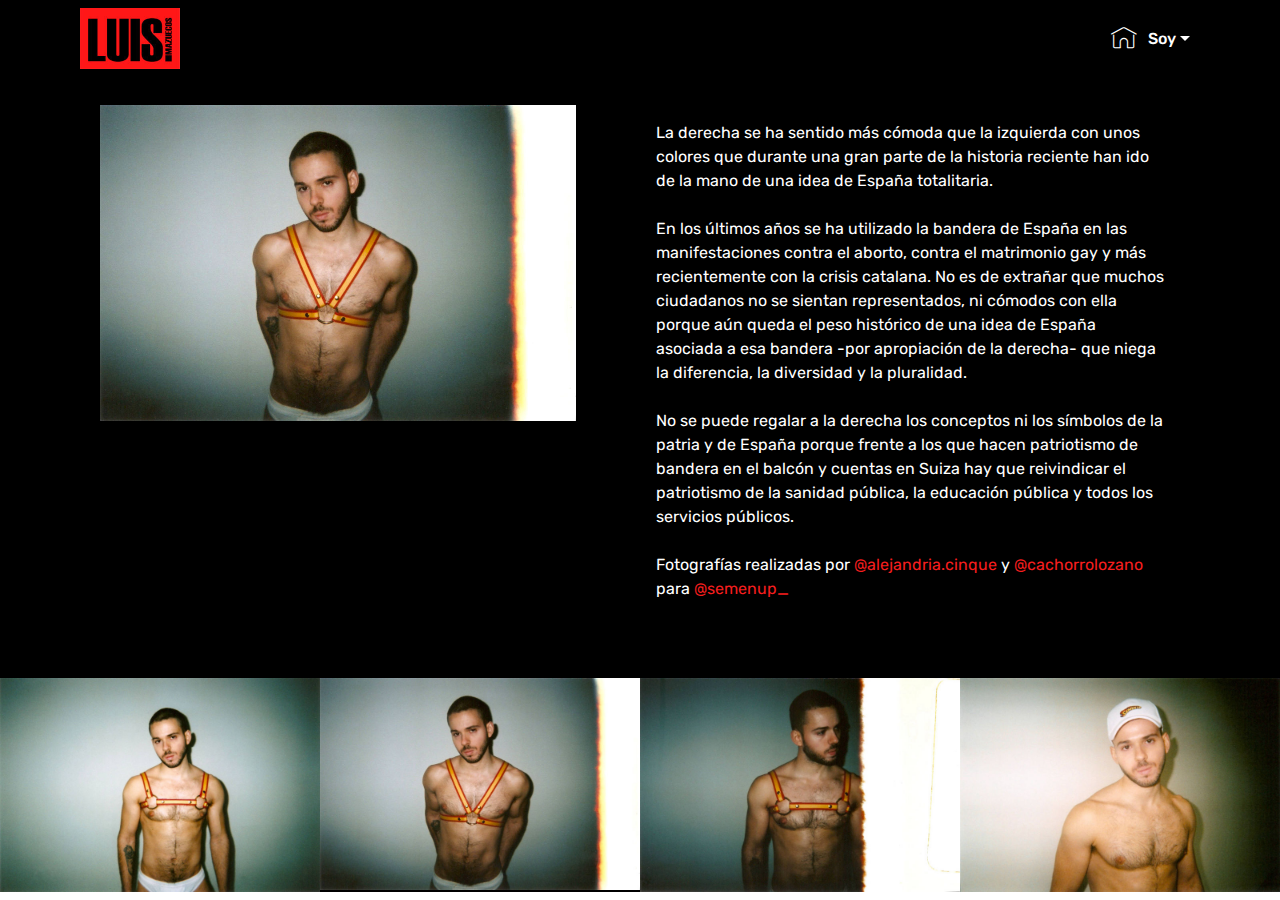
<file: page5.html>
<!DOCTYPE html>
<html >
<head>
  <!-- Site made with Mobirise Website Builder v4.8.10, https://mobirise.com -->
  <meta charset="UTF-8">
  <meta http-equiv="X-UA-Compatible" content="IE=edge">
  <meta name="generator" content="Mobirise v4.8.10, mobirise.com">
  <meta name="viewport" content="width=device-width, initial-scale=1, minimum-scale=1">
  <link rel="shortcut icon" href="assets/images/logo-200x121.jpg" type="image/x-icon">
  <meta name="description" content="Site Creator Description">
  <title>Reivindicativo</title>
  <link rel="stylesheet" href="assets/web/assets/mobirise-icons/mobirise-icons.css">
  <link rel="stylesheet" href="assets/tether/tether.min.css">
  <link rel="stylesheet" href="assets/bootstrap/css/bootstrap.min.css">
  <link rel="stylesheet" href="assets/bootstrap/css/bootstrap-grid.min.css">
  <link rel="stylesheet" href="assets/bootstrap/css/bootstrap-reboot.min.css">
  <link rel="stylesheet" href="assets/dropdown/css/style.css">
  <link rel="stylesheet" href="assets/theme/css/style.css">
  <link rel="stylesheet" href="assets/gallery/style.css">
  <link href="assets/fonts/style.css" rel="stylesheet">
  <link rel="stylesheet" href="assets/mobirise/css/mbr-additional.css" type="text/css">
  
  
  
</head>
<body>
  <section class="menu cid-qTkzRZLJNu" once="menu" id="menu1-13">

    

    <nav class="navbar navbar-expand beta-menu navbar-dropdown align-items-center navbar-fixed-top navbar-toggleable-sm">
        <button class="navbar-toggler navbar-toggler-right" type="button" data-toggle="collapse" data-target="#navbarSupportedContent" aria-controls="navbarSupportedContent" aria-expanded="false" aria-label="Toggle navigation">
            <div class="hamburger">
                <span></span>
                <span></span>
                <span></span>
                <span></span>
            </div>
        </button>
        <div class="menu-logo">
            <div class="navbar-brand">
                <span class="navbar-logo">
                    <a href="index.html#header2-1">
                         <img src="assets/images/logo-200x121.jpg" alt="Mobirise" title="" style="height: 3.8rem;">
                    </a>
                </span>
                <span class="navbar-caption-wrap"><a class="navbar-caption text-white display-4" href="https://mobirise.com"></a></span>
            </div>
        </div>
        <div class="collapse navbar-collapse" id="navbarSupportedContent">
            <ul class="navbar-nav nav-dropdown nav-right" data-app-modern-menu="true"><li class="nav-item dropdown open">
                    <a class="nav-link link text-white dropdown-toggle display-4" href="index.html#header2-1" data-toggle="dropdown-submenu" aria-expanded="true" target="_blank">
                        <span class="mbri-home mbr-iconfont mbr-iconfont-btn"></span>
                        Soy</a><div class="dropdown-menu"><a class="text-white dropdown-item display-4" href="page2.html" aria-expanded="false">Auténtico</a><a class="text-white dropdown-item display-4" href="page3.html" aria-expanded="false">Creativo&nbsp;</a><a class="text-white dropdown-item display-4" href="page5.html" aria-expanded="false">Reivindicativo</a><a class="text-white dropdown-item display-4" href="page4.html">Reina</a></div>
                </li></ul>
            
        </div>
    </nav>
</section>

<section class="engine"><a href="https://mobirise.info/d">free site maker</a></section><section class="features11 cid-rfxlPQDySJ" id="features11-14">

    

    

    <div class="container">   
        <div class="col-md-12">
            <div class="media-container-row">
                <div class="mbr-figure" style="width: 50%;">
                    <img src="assets/images/desechables-13-952x632.jpg" alt="Mobirise" title="">
                </div>
                <div class=" align-left aside-content">
                    
                    <div class="mbr-section-text">
                        
                    </div>

                    <div class="block-content">
                        <div class="card p-3 pr-3">
                            <div class="media">
                                     
                                <div class="media-body">
                                    
                                </div>
                            </div>                

                            <div class="card-box">
                                <p class="block-text mbr-fonts-style display-7">La derecha se ha sentido más cómoda que la izquierda con unos colores que durante una gran parte de la historia reciente han ido de la mano de una idea de España totalitaria. 
<br><br>En los últimos años se ha utilizado la bandera de España en las manifestaciones contra el aborto, contra el matrimonio gay y más recientemente con la crisis catalana. No es de extrañar que muchos ciudadanos no se sientan representados, ni cómodos con ella porque aún queda el peso histórico de una idea de España asociada a esa bandera -por apropiación de la derecha- que niega la diferencia, la diversidad y la pluralidad. 
<br><br>No se puede regalar a la derecha los conceptos ni los símbolos de la patria y de España porque frente a los que hacen patriotismo de bandera en el balcón y cuentas en Suiza hay que reivindicar el patriotismo de la sanidad pública, la educación pública y todos los servicios públicos.&nbsp;<br><br>Fotografías realizadas por <a href="https://www.instagram.com/alejandria.cinque/?hl=es" target="_blank">@alejandria.cinque</a> y <a href="https://www.instagram.com/cachorrolozano/?hl=es" target="_blank">@cachorrolozano </a>para <a href="https://www.instagram.com/semenup_/?hl=es" target="_blank">@semenup_</a></p>
                            </div>
                        </div>

                        
                    </div>
                </div>
            </div>
        </div> 
    </div>          
</section>

<section class="mbr-gallery mbr-slider-carousel cid-rfxo2UR8pX" id="gallery3-15">

    

    <div>
        <div><!-- Filter --><!-- Gallery --><div class="mbr-gallery-row"><div class="mbr-gallery-layout-default"><div><div><div class="mbr-gallery-item mbr-gallery-item--p0" data-video-url="false" data-tags="Increíble"><div href="#lb-gallery3-15" data-slide-to="0" data-toggle="modal"><img src="assets/images/desechables-6-1774x1185-800x534.jpg" alt="" title=""><span class="icon-focus"></span></div></div><div class="mbr-gallery-item mbr-gallery-item--p0" data-video-url="false" data-tags="Increíble"><div href="#lb-gallery3-15" data-slide-to="1" data-toggle="modal"><img src="assets/images/desechables-13-1786x1185-800x531.jpg" alt="" title=""><span class="icon-focus"></span></div></div><div class="mbr-gallery-item mbr-gallery-item--p0" data-video-url="false" data-tags="Animada"><div href="#lb-gallery3-15" data-slide-to="2" data-toggle="modal"><img src="assets/images/desechables-7-1776x1185-800x534.jpg" alt="" title=""><span class="icon-focus"></span></div></div><div class="mbr-gallery-item mbr-gallery-item--p0" data-video-url="false" data-tags="Increíble"><div href="#lb-gallery3-15" data-slide-to="3" data-toggle="modal"><img src="assets/images/kiev-10-1773x1185-800x535.jpg" alt="" title=""><span class="icon-focus"></span></div></div></div></div><div class="clearfix"></div></div></div><!-- Lightbox --><div data-app-prevent-settings="" class="mbr-slider modal fade carousel slide" tabindex="-1" data-keyboard="true" data-interval="false" id="lb-gallery3-15"><div class="modal-dialog"><div class="modal-content"><div class="modal-body"><div class="carousel-inner"><div class="carousel-item"><img src="assets/images/desechables-6-1774x1185.jpg" alt="" title=""></div><div class="carousel-item"><img src="assets/images/desechables-13-1786x1185.jpg" alt="" title=""></div><div class="carousel-item"><img src="assets/images/desechables-7-1776x1185.jpg" alt="" title=""></div><div class="carousel-item active"><img src="assets/images/kiev-10-1773x1185.jpg" alt="" title=""></div></div><a class="carousel-control carousel-control-prev" role="button" data-slide="prev" href="#lb-gallery3-15"><span class="mbri-left mbr-iconfont" aria-hidden="true"></span><span class="sr-only">Previous</span></a><a class="carousel-control carousel-control-next" role="button" data-slide="next" href="#lb-gallery3-15"><span class="mbri-right mbr-iconfont" aria-hidden="true"></span><span class="sr-only">Next</span></a><a class="close" href="#" role="button" data-dismiss="modal"><span class="sr-only">Close</span></a></div></div></div></div></div>
    </div>

</section>


  <script src="assets/web/assets/jquery/jquery.min.js"></script>
  <script src="assets/popper/popper.min.js"></script>
  <script src="assets/tether/tether.min.js"></script>
  <script src="assets/bootstrap/js/bootstrap.min.js"></script>
  <script src="assets/smoothscroll/smooth-scroll.js"></script>
  <script src="assets/dropdown/js/script.min.js"></script>
  <script src="assets/touchswipe/jquery.touch-swipe.min.js"></script>
  <script src="assets/vimeoplayer/jquery.mb.vimeo_player.js"></script>
  <script src="assets/bootstrapcarouselswipe/bootstrap-carousel-swipe.js"></script>
  <script src="assets/masonry/masonry.pkgd.min.js"></script>
  <script src="assets/imagesloaded/imagesloaded.pkgd.min.js"></script>
  <script src="assets/theme/js/script.js"></script>
  <script src="assets/gallery/player.min.js"></script>
  <script src="assets/gallery/script.js"></script>
  <script src="assets/slidervideo/script.js"></script>
  
  
</body>
</html>
</file>
<file: assets/web/assets/mobirise-icons/mobirise-icons.css>
@font-face {
  font-family: 'MobiriseIcons';
  src:  url('mobirise-icons.eot?spat4u');
  src:  url('mobirise-icons.eot?spat4u#iefix') format('embedded-opentype'),
    url('mobirise-icons.ttf?spat4u') format('truetype'),
    url('mobirise-icons.woff?spat4u') format('woff'),
    url('mobirise-icons.svg?spat4u#MobiriseIcons') format('svg');
  font-weight: normal;
  font-style: normal;
}

[class^="mbri-"], [class*=" mbri-"] {
  /* use !important to prevent issues with browser extensions that change fonts */
  font-family: MobiriseIcons !important;
  speak: none;
  font-style: normal;
  font-weight: normal;
  font-variant: normal;
  text-transform: none;
  line-height: 1;

  /* Better Font Rendering =========== */
  -webkit-font-smoothing: antialiased;
  -moz-osx-font-smoothing: grayscale;
}

.mbri-add-submenu:before {
  content: "\e900";
}
.mbri-alert:before {
  content: "\e901";
}
.mbri-align-center:before {
  content: "\e902";
}
.mbri-align-justify:before {
  content: "\e903";
}
.mbri-align-left:before {
  content: "\e904";
}
.mbri-align-right:before {
  content: "\e905";
}
.mbri-android:before {
  content: "\e906";
}
.mbri-apple:before {
  content: "\e907";
}
.mbri-arrow-down:before {
  content: "\e908";
}
.mbri-arrow-next:before {
  content: "\e909";
}
.mbri-arrow-prev:before {
  content: "\e90a";
}
.mbri-arrow-up:before {
  content: "\e90b";
}
.mbri-bold:before {
  content: "\e90c";
}
.mbri-bookmark:before {
  content: "\e90d";
}
.mbri-bootstrap:before {
  content: "\e90e";
}
.mbri-briefcase:before {
  content: "\e90f";
}
.mbri-browse:before {
  content: "\e910";
}
.mbri-bulleted-list:before {
  content: "\e911";
}
.mbri-calendar:before {
  content: "\e912";
}
.mbri-camera:before {
  content: "\e913";
}
.mbri-cart-add:before {
  content: "\e914";
}
.mbri-cart-full:before {
  content: "\e915";
}
.mbri-cash:before {
  content: "\e916";
}
.mbri-change-style:before {
  content: "\e917";
}
.mbri-chat:before {
  content: "\e918";
}
.mbri-clock:before {
  content: "\e919";
}
.mbri-close:before {
  content: "\e91a";
}
.mbri-cloud:before {
  content: "\e91b";
}
.mbri-code:before {
  content: "\e91c";
}
.mbri-contact-form:before {
  content: "\e91d";
}
.mbri-credit-card:before {
  content: "\e91e";
}
.mbri-cursor-click:before {
  content: "\e91f";
}
.mbri-cust-feedback:before {
  content: "\e920";
}
.mbri-database:before {
  content: "\e921";
}
.mbri-delivery:before {
  content: "\e922";
}
.mbri-desktop:before {
  content: "\e923";
}
.mbri-devices:before {
  content: "\e924";
}
.mbri-down:before {
  content: "\e925";
}
.mbri-download:before {
  content: "\e989";
}
.mbri-drag-n-drop:before {
  content: "\e927";
}
.mbri-drag-n-drop2:before {
  content: "\e928";
}
.mbri-edit:before {
  content: "\e929";
}
.mbri-edit2:before {
  content: "\e92a";
}
.mbri-error:before {
  content: "\e92b";
}
.mbri-extension:before {
  content: "\e92c";
}
.mbri-features:before {
  content: "\e92d";
}
.mbri-file:before {
  content: "\e92e";
}
.mbri-flag:before {
  content: "\e92f";
}
.mbri-folder:before {
  content: "\e930";
}
.mbri-gift:before {
  content: "\e931";
}
.mbri-github:before {
  content: "\e932";
}
.mbri-globe:before {
  content: "\e933";
}
.mbri-globe-2:before {
  content: "\e934";
}
.mbri-growing-chart:before {
  content: "\e935";
}
.mbri-hearth:before {
  content: "\e936";
}
.mbri-help:before {
  content: "\e937";
}
.mbri-home:before {
  content: "\e938";
}
.mbri-hot-cup:before {
  content: "\e939";
}
.mbri-idea:before {
  content: "\e93a";
}
.mbri-image-gallery:before {
  content: "\e93b";
}
.mbri-image-slider:before {
  content: "\e93c";
}
.mbri-info:before {
  content: "\e93d";
}
.mbri-italic:before {
  content: "\e93e";
}
.mbri-key:before {
  content: "\e93f";
}
.mbri-laptop:before {
  content: "\e940";
}
.mbri-layers:before {
  content: "\e941";
}
.mbri-left-right:before {
  content: "\e942";
}
.mbri-left:before {
  content: "\e943";
}
.mbri-letter:before {
  content: "\e944";
}
.mbri-like:before {
  content: "\e945";
}
.mbri-link:before {
  content: "\e946";
}
.mbri-lock:before {
  content: "\e947";
}
.mbri-login:before {
  content: "\e948";
}
.mbri-logout:before {
  content: "\e949";
}
.mbri-magic-stick:before {
  content: "\e94a";
}
.mbri-map-pin:before {
  content: "\e94b";
}
.mbri-menu:before {
  content: "\e94c";
}
.mbri-mobile:before {
  content: "\e94d";
}
.mbri-mobile2:before {
  content: "\e94e";
}
.mbri-mobirise:before {
  content: "\e94f";
}
.mbri-more-horizontal:before {
  content: "\e950";
}
.mbri-more-vertical:before {
  content: "\e951";
}
.mbri-music:before {
  content: "\e952";
}
.mbri-new-file:before {
  content: "\e953";
}
.mbri-numbered-list:before {
  content: "\e954";
}
.mbri-opened-folder:before {
  content: "\e955";
}
.mbri-pages:before {
  content: "\e956";
}
.mbri-paper-plane:before {
  content: "\e957";
}
.mbri-paperclip:before {
  content: "\e958";
}
.mbri-photo:before {
  content: "\e959";
}
.mbri-photos:before {
  content: "\e95a";
}
.mbri-pin:before {
  content: "\e95b";
}
.mbri-play:before {
  content: "\e95c";
}
.mbri-plus:before {
  content: "\e95d";
}
.mbri-preview:before {
  content: "\e95e";
}
.mbri-print:before {
  content: "\e95f";
}
.mbri-protect:before {
  content: "\e960";
}
.mbri-question:before {
  content: "\e961";
}
.mbri-quote-left:before {
  content: "\e962";
}
.mbri-quote-right:before {
  content: "\e963";
}
.mbri-refresh:before {
  content: "\e964";
}
.mbri-responsive:before {
  content: "\e965";
}
.mbri-right:before {
  content: "\e966";
}
.mbri-rocket:before {
  content: "\e967";
}
.mbri-sad-face:before {
  content: "\e968";
}
.mbri-sale:before {
  content: "\e969";
}
.mbri-save:before {
  content: "\e96a";
}
.mbri-search:before {
  content: "\e96b";
}
.mbri-setting:before {
  content: "\e96c";
}
.mbri-setting2:before {
  content: "\e96d";
}
.mbri-setting3:before {
  content: "\e96e";
}
.mbri-share:before {
  content: "\e96f";
}
.mbri-shopping-bag:before {
  content: "\e970";
}
.mbri-shopping-basket:before {
  content: "\e971";
}
.mbri-shopping-cart:before {
  content: "\e972";
}
.mbri-sites:before {
  content: "\e973";
}
.mbri-smile-face:before {
  content: "\e974";
}
.mbri-speed:before {
  content: "\e975";
}
.mbri-star:before {
  content: "\e976";
}
.mbri-success:before {
  content: "\e977";
}
.mbri-sun:before {
  content: "\e978";
}
.mbri-sun2:before {
  content: "\e979";
}
.mbri-tablet:before {
  content: "\e97a";
}
.mbri-tablet-vertical:before {
  content: "\e97b";
}
.mbri-target:before {
  content: "\e97c";
}
.mbri-timer:before {
  content: "\e97d";
}
.mbri-to-ftp:before {
  content: "\e97e";
}
.mbri-to-local-drive:before {
  content: "\e97f";
}
.mbri-touch-swipe:before {
  content: "\e980";
}
.mbri-touch:before {
  content: "\e981";
}
.mbri-trash:before {
  content: "\e982";
}
.mbri-underline:before {
  content: "\e983";
}
.mbri-unlink:before {
  content: "\e984";
}
.mbri-unlock:before {
  content: "\e985";
}
.mbri-up-down:before {
  content: "\e986";
}
.mbri-up:before {
  content: "\e987";
}
.mbri-update:before {
  content: "\e988";
}
.mbri-upload:before {
 content: "\e926"; 
}
.mbri-user:before {
  content: "\e98a";
}
.mbri-user2:before {
  content: "\e98b";
}
.mbri-users:before {
  content: "\e98c";
}
.mbri-video:before {
  content: "\e98d";
}
.mbri-video-play:before {
  content: "\e98e";
}
.mbri-watch:before {
  content: "\e98f";
}
.mbri-website-theme:before {
  content: "\e990";
}
.mbri-wifi:before {
  content: "\e991";
}
.mbri-windows:before {
  content: "\e992";
}
.mbri-zoom-out:before {
  content: "\e993";
}
.mbri-redo:before {
  content: "\e994";
}
.mbri-undo:before {
  content: "\e995";
}
</file>
<file: assets/dropdown/css/style.css>
.navbar-dropdown {
  left: 0;
  padding: 0;
  position: absolute;
  right: 0;
  top: 0;
  transition: all 0.45s ease;
  z-index: 1030;
  background: #282828; }
  .navbar-dropdown .navbar-logo {
    margin-right: 0.8rem;
    transition: margin 0.3s ease-in-out;
    vertical-align: middle; }
    .navbar-dropdown .navbar-logo img {
      height: 3.125rem;
      transition: all 0.3s ease-in-out; }
    .navbar-dropdown .navbar-logo.mbr-iconfont {
      font-size: 3.125rem;
      line-height: 3.125rem; }
  .navbar-dropdown .navbar-caption {
    font-weight: 700;
    white-space: normal;
    vertical-align: -4px;
    line-height: 3.125rem !important; }
    .navbar-dropdown .navbar-caption, .navbar-dropdown .navbar-caption:hover {
      color: inherit;
      text-decoration: none; }
  .navbar-dropdown .mbr-iconfont + .navbar-caption {
    vertical-align: -1px; }
  .navbar-dropdown.navbar-fixed-top {
    position: fixed; }
  .navbar-dropdown .navbar-brand span {
    vertical-align: -4px; }
  .navbar-dropdown.bg-color.transparent {
    background: none; }
  .navbar-dropdown.navbar-short .navbar-brand {
    padding: 0.625rem 0; }
    .navbar-dropdown.navbar-short .navbar-brand span {
      vertical-align: -1px; }
  .navbar-dropdown.navbar-short .navbar-caption {
    line-height: 2.375rem !important;
    vertical-align: -2px; }
  .navbar-dropdown.navbar-short .navbar-logo {
    margin-right: 0.5rem; }
    .navbar-dropdown.navbar-short .navbar-logo img {
      height: 2.375rem; }
    .navbar-dropdown.navbar-short .navbar-logo.mbr-iconfont {
      font-size: 2.375rem;
      line-height: 2.375rem; }
  .navbar-dropdown.navbar-short .mbr-table-cell {
    height: 3.625rem; }
  .navbar-dropdown .navbar-close {
    left: 0.6875rem;
    position: fixed;
    top: 0.75rem;
    z-index: 1000; }
  .navbar-dropdown .hamburger-icon {
    content: "";
    display: inline-block;
    vertical-align: middle;
    width: 16px;
    -webkit-box-shadow: 0 -6px 0 1px #282828,0 0 0 1px #282828,0 6px 0 1px #282828;
    -moz-box-shadow: 0 -6px 0 1px #282828,0 0 0 1px #282828,0 6px 0 1px #282828;
    box-shadow: 0 -6px 0 1px #282828,0 0 0 1px #282828,0 6px 0 1px #282828; }

.dropdown-menu .dropdown-toggle[data-toggle="dropdown-submenu"]::after {
  border-bottom: 0.35em solid transparent;
  border-left: 0.35em solid;
  border-right: 0;
  border-top: 0.35em solid transparent;
  margin-left: 0.3rem; }

.dropdown-menu .dropdown-item:focus {
  outline: 0; }

.nav-dropdown {
  font-size: 0.75rem;
  font-weight: 500;
  height: auto !important; }
  .nav-dropdown .nav-btn {
    padding-left: 1rem; }
  .nav-dropdown .link {
    margin: .667em 1.667em;
    font-weight: 500;
    padding: 0;
    transition: color .2s ease-in-out; }
    .nav-dropdown .link.dropdown-toggle {
      margin-right: 2.583em; }
      .nav-dropdown .link.dropdown-toggle::after {
        margin-left: .25rem;
        border-top: 0.35em solid;
        border-right: 0.35em solid transparent;
        border-left: 0.35em solid transparent;
        border-bottom: 0; }
      .nav-dropdown .link.dropdown-toggle[aria-expanded="true"] {
        margin: 0;
        padding: 0.667em 3.263em  0.667em 1.667em; }
  .nav-dropdown .link::after,
  .nav-dropdown .dropdown-item::after {
    color: inherit; }
  .nav-dropdown .btn {
    font-size: 0.75rem;
    font-weight: 700;
    letter-spacing: 0;
    margin-bottom: 0;
    padding-left: 1.25rem;
    padding-right: 1.25rem; }
  .nav-dropdown .dropdown-menu {
    border-radius: 0;
    border: 0;
    left: 0;
    margin: 0;
    padding-bottom: 1.25rem;
    padding-top: 1.25rem;
    position: relative; }
  .nav-dropdown .dropdown-submenu {
    margin-left: 0.125rem;
    top: 0; }
  .nav-dropdown .dropdown-item {
    font-weight: 500;
    line-height: 2;
    padding: 0.3846em 4.615em 0.3846em 1.5385em;
    position: relative;
    transition: color .2s ease-in-out, background-color .2s ease-in-out; }
    .nav-dropdown .dropdown-item::after {
      margin-top: -0.3077em;
      position: absolute;
      right: 1.1538em;
      top: 50%; }
    .nav-dropdown .dropdown-item:focus, .nav-dropdown .dropdown-item:hover {
      background: none; }

@media (max-width: 767px) {
  .nav-dropdown.navbar-toggleable-sm {
    bottom: 0;
    display: none;
    left: 0;
    overflow-x: hidden;
    position: fixed;
    top: 0;
    transform: translateX(-100%);
    -ms-transform: translateX(-100%);
    -webkit-transform: translateX(-100%);
    width: 18.75rem;
    z-index: 999; } }
.nav-dropdown.navbar-toggleable-xl {
  bottom: 0;
  display: none;
  left: 0;
  overflow-x: hidden;
  position: fixed;
  top: 0;
  transform: translateX(-100%);
  -ms-transform: translateX(-100%);
  -webkit-transform: translateX(-100%);
  width: 18.75rem;
  z-index: 999; }

.nav-dropdown-sm {
  display: block !important;
  overflow-x: hidden;
  overflow: auto;
  padding-top: 3.875rem; }
  .nav-dropdown-sm::after {
    content: "";
    display: block;
    height: 3rem;
    width: 100%; }
  .nav-dropdown-sm.collapse.in ~ .navbar-close {
    display: block !important; }
  .nav-dropdown-sm.collapsing, .nav-dropdown-sm.collapse.in {
    transform: translateX(0);
    -ms-transform: translateX(0);
    -webkit-transform: translateX(0);
    transition: all 0.25s ease-out;
    -webkit-transition: all 0.25s ease-out;
    background: #282828; }
  .nav-dropdown-sm.collapsing[aria-expanded="false"] {
    transform: translateX(-100%);
    -ms-transform: translateX(-100%);
    -webkit-transform: translateX(-100%); }
  .nav-dropdown-sm .nav-item {
    display: block;
    margin-left: 0 !important;
    padding-left: 0; }
  .nav-dropdown-sm .link,
  .nav-dropdown-sm .dropdown-item {
    border-top: 1px dotted rgba(255, 255, 255, 0.1);
    font-size: 0.8125rem;
    line-height: 1.6;
    margin: 0 !important;
    padding: 0.875rem 2.4rem 0.875rem 1.5625rem !important;
    position: relative;
    white-space: normal; }
    .nav-dropdown-sm .link:focus, .nav-dropdown-sm .link:hover,
    .nav-dropdown-sm .dropdown-item:focus,
    .nav-dropdown-sm .dropdown-item:hover {
      background: rgba(0, 0, 0, 0.2) !important;
      color: #c0a375; }
  .nav-dropdown-sm .nav-btn {
    position: relative;
    padding: 1.5625rem 1.5625rem 0 1.5625rem; }
    .nav-dropdown-sm .nav-btn::before {
      border-top: 1px dotted rgba(255, 255, 255, 0.1);
      content: "";
      left: 0;
      position: absolute;
      top: 0;
      width: 100%; }
    .nav-dropdown-sm .nav-btn + .nav-btn {
      padding-top: 0.625rem; }
      .nav-dropdown-sm .nav-btn + .nav-btn::before {
        display: none; }
  .nav-dropdown-sm .btn {
    padding: 0.625rem 0; }
  .nav-dropdown-sm .dropdown-toggle[data-toggle="dropdown-submenu"]::after {
    margin-left: .25rem;
    border-top: 0.35em solid;
    border-right: 0.35em solid transparent;
    border-left: 0.35em solid transparent;
    border-bottom: 0; }
  .nav-dropdown-sm .dropdown-toggle[data-toggle="dropdown-submenu"][aria-expanded="true"]::after {
    border-top: 0;
    border-right: 0.35em solid transparent;
    border-left: 0.35em solid transparent;
    border-bottom: 0.35em solid; }
  .nav-dropdown-sm .dropdown-menu {
    margin: 0;
    padding: 0;
    position: relative;
    top: 0;
    left: 0;
    width: 100%;
    border: 0;
    float: none;
    border-radius: 0;
    background: none; }
  .nav-dropdown-sm .dropdown-submenu {
    left: 100%;
    margin-left: 0.125rem;
    margin-top: -1.25rem;
    top: 0; }

.navbar-toggleable-sm .nav-dropdown .dropdown-menu {
  position: absolute; }

.navbar-toggleable-sm .nav-dropdown .dropdown-submenu {
  left: 100%;
  margin-left: 0.125rem;
  margin-top: -1.25rem;
  top: 0; }

.navbar-toggleable-sm.opened .nav-dropdown .dropdown-menu {
  position: relative; }

.navbar-toggleable-sm.opened .nav-dropdown .dropdown-submenu {
  left: 0;
  margin-left: 00rem;
  margin-top: 0rem;
  top: 0; }

.is-builder .nav-dropdown.collapsing {
  transition: none !important; }

/*# sourceMappingURL=style.css.map */
</file>
<file: assets/theme/css/style.css>
/*!
 * Mobirise v4 theme (https://mobirise.com/)
 * Copyright 2017 Mobirise
 */
section {
  background-color: #eeeeee; }

section,
.container,
.container-fluid {
  position: relative;
  word-wrap: break-word; }

a.mbr-iconfont:hover {
  text-decoration: none; }

.article .lead p, .article .lead ul, .article .lead ol, .article .lead pre, .article .lead blockquote {
  margin-bottom: 0; }

a {
  font-style: normal;
  font-weight: 400;
  cursor: pointer; }
  a, a:hover {
    text-decoration: none; }

figure {
  margin-bottom: 0; }

body {
  color: #232323; }

h1, h2, h3, h4, h5, h6,
.h1, .h2, .h3, .h4, .h5, .h6,
.display-1, .display-2, .display-3, .display-4 {
  line-height: 1;
  word-break: break-word;
  word-wrap: break-word; }

b, strong {
  font-weight: bold; }

blockquote {
  padding: 10px 0 10px 20px;
  position: relative;
  border-left: 2px solid;
  border-color: #ff3366; }

input:-webkit-autofill, input:-webkit-autofill:hover, input:-webkit-autofill:focus, input:-webkit-autofill:active {
  transition-delay: 9999s;
  transition-property: background-color, color; }

textarea[type="hidden"] {
  display: none; }

body {
  position: relative; }

section {
  background-position: 50% 50%;
  background-repeat: no-repeat;
  background-size: cover; }
  section .mbr-background-video,
  section .mbr-background-video-preview {
    position: absolute;
    bottom: 0;
    left: 0;
    right: 0;
    top: 0; }

.hidden {
  visibility: hidden; }

.mbr-z-index20 {
  z-index: 20; }

/*! Base colors */
.mbr-white {
  color: #ffffff; }

.mbr-black {
  color: #000000; }

.mbr-bg-white {
  background-color: #ffffff; }

.mbr-bg-black {
  background-color: #000000; }

/*! Text-aligns */
.align-left {
  text-align: left; }

.align-center {
  text-align: center; }

.align-right {
  text-align: right; }

@media (max-width: 767px) {
  .align-left, .align-center, .align-right, .mbr-section-btn, .mbr-section-title {
    text-align: center; } }
/*! Font-weight  */
.mbr-light {
  font-weight: 300; }

.mbr-regular {
  font-weight: 400; }

.mbr-semibold {
  font-weight: 500; }

.mbr-bold {
  font-weight: 700; }

/*! Media  */
.media-size-item {
  -webkit-flex: 1 1 auto;
  -moz-flex: 1 1 auto;
  -ms-flex: 1 1 auto;
  -o-flex: 1 1 auto;
  flex: 1 1 auto; }

.media-content {
  -webkit-flex-basis: 100%;
  flex-basis: 100%; }

.media-container-row {
  display: -ms-flexbox;
  display: -webkit-flex;
  display: flex;
  -webkit-flex-direction: row;
  -ms-flex-direction: row;
  flex-direction: row;
  -webkit-flex-wrap: wrap;
  -ms-flex-wrap: wrap;
  flex-wrap: wrap;
  -webkit-justify-content: center;
  -ms-flex-pack: center;
  justify-content: center;
  -webkit-align-content: center;
  -ms-flex-line-pack: center;
  align-content: center;
  -webkit-align-items: start;
  -ms-flex-align: start;
  align-items: start; }
  .media-container-row .media-size-item {
    width: 400px; }

.media-container-column {
  display: -ms-flexbox;
  display: -webkit-flex;
  display: flex;
  -webkit-flex-direction: column;
  -ms-flex-direction: column;
  flex-direction: column;
  -webkit-flex-wrap: wrap;
  -ms-flex-wrap: wrap;
  flex-wrap: wrap;
  -webkit-justify-content: center;
  -ms-flex-pack: center;
  justify-content: center;
  -webkit-align-content: center;
  -ms-flex-line-pack: center;
  align-content: center;
  -webkit-align-items: stretch;
  -ms-flex-align: stretch;
  align-items: stretch; }
  .media-container-column > * {
    width: 100%; }

@media (min-width: 992px) {
  .media-container-row {
    -webkit-flex-wrap: nowrap;
    -ms-flex-wrap: nowrap;
    flex-wrap: nowrap; } }
figure {
  overflow: hidden; }

figure[mbr-media-size] {
  transition: width 0.1s; }

.mbr-figure img, .mbr-figure iframe {
  display: block;
  width: 100%; }

.card {
  background-color: transparent;
  border: none; }

.card-img {
  text-align: center;
  flex-shrink: 0;
  -webkit-flex-shrink: 0; }

.media {
  max-width: 100%;
  margin: 0 auto; }

.mbr-figure {
  -ms-flex-item-align: center;
  -ms-grid-row-align: center;
  -webkit-align-self: center;
  align-self: center; }

.media-container > div {
  max-width: 100%; }

.mbr-figure img, .card-img img {
  width: 100%; }

@media (max-width: 991px) {
  .media-size-item {
    width: auto !important; }

  .media {
    width: auto; }

  .mbr-figure {
    width: 100% !important; } }
/*! Buttons */
.mbr-section-btn {
  margin-left: -.25rem;
  margin-right: -.25rem;
  font-size: 0; }

nav .mbr-section-btn {
  margin-left: 0rem;
  margin-right: 0rem; }

/*! Btn icon margin */
.btn .mbr-iconfont, .btn.btn-sm .mbr-iconfont {
  cursor: pointer;
  margin-right: 0.5rem; }

.btn.btn-md .mbr-iconfont, .btn.btn-md .mbr-iconfont {
  margin-right: 0.8rem; }

.mbr-regular {
  font-weight: 400; }

.mbr-semibold {
  font-weight: 500; }

.mbr-bold {
  font-weight: 700; }

[type="submit"] {
  -webkit-appearance: none; }

/*! Full-screen */
.mbr-fullscreen .mbr-overlay {
  min-height: 100vh; }

.mbr-fullscreen {
  display: flex;
  display: -webkit-flex;
  display: -moz-flex;
  display: -ms-flex;
  display: -o-flex;
  align-items: center;
  -webkit-align-items: center;
  min-height: 100vh;
  padding-top: 3rem;
  padding-bottom: 3rem; }

/*! Map */
.map {
  height: 25rem;
  position: relative; }
  .map iframe {
    width: 100%;
    height: 100%; }

/* Form */
.form-asterisk {
  font-family: initial;
  position: absolute;
  top: -2px;
  font-weight: normal; }

/*! Scroll to top arrow */
.mbr-arrow-up {
  bottom: 25px;
  right: 90px;
  position: fixed;
  text-align: right;
  z-index: 5000;
  color: #ffffff;
  font-size: 32px;
  transform: rotate(180deg);
  -webkit-transform: rotate(180deg); }

.mbr-arrow-up a {
  background: rgba(0, 0, 0, 0.2);
  border-radius: 3px;
  color: #fff;
  display: inline-block;
  height: 60px;
  width: 60px;
  outline-style: none !important;
  position: relative;
  text-decoration: none;
  transition: all .3s ease-in-out;
  cursor: pointer;
  text-align: center; }
  .mbr-arrow-up a:hover {
    background-color: rgba(0, 0, 0, 0.4); }
  .mbr-arrow-up a i {
    line-height: 60px; }

.mbr-arrow-up-icon {
  display: block;
  color: #fff; }

.mbr-arrow-up-icon::before {
  content: "\203a";
  display: inline-block;
  font-family: serif;
  font-size: 32px;
  line-height: 1;
  font-style: normal;
  position: relative;
  top: 6px;
  left: -4px;
  -webkit-transform: rotate(-90deg);
  transform: rotate(-90deg); }

/*! Arrow Down */
.mbr-arrow {
  position: absolute;
  bottom: 45px;
  left: 50%;
  width: 60px;
  height: 60px;
  cursor: pointer;
  background-color: rgba(80, 80, 80, 0.5);
  border-radius: 50%;
  -webkit-transform: translateX(-50%);
  transform: translateX(-50%); }
  .mbr-arrow > a {
    display: inline-block;
    text-decoration: none;
    outline-style: none;
    -webkit-animation: arrowdown 1.7s ease-in-out infinite;
    animation: arrowdown 1.7s ease-in-out infinite; }
    .mbr-arrow > a > i {
      position: absolute;
      top: -2px;
      left: 15px;
      font-size: 2rem; }

@keyframes arrowdown {
  0% {
    transform: translateY(0px);
    -webkit-transform: translateY(0px); }
  50% {
    transform: translateY(-5px);
    -webkit-transform: translateY(-5px); }
  100% {
    transform: translateY(0px);
    -webkit-transform: translateY(0px); } }
@-webkit-keyframes arrowdown {
  0% {
    transform: translateY(0px);
    -webkit-transform: translateY(0px); }
  50% {
    transform: translateY(-5px);
    -webkit-transform: translateY(-5px); }
  100% {
    transform: translateY(0px);
    -webkit-transform: translateY(0px); } }
@media (max-width: 500px) {
  .mbr-arrow-up {
    left: 50%;
    right: auto;
    transform: translateX(-50%) rotate(180deg);
    -webkit-transform: translateX(-50%) rotate(180deg); } }
/*Gradients animation*/
@keyframes gradient-animation {
  from {
    background-position: 0% 100%;
    animation-timing-function: ease-in-out; }
  to {
    background-position: 100% 0%;
    animation-timing-function: ease-in-out; } }
@-webkit-keyframes gradient-animation {
  from {
    background-position: 0% 100%;
    animation-timing-function: ease-in-out; }
  to {
    background-position: 100% 0%;
    animation-timing-function: ease-in-out; } }
.bg-gradient {
  background-size: 200% 200%;
  animation: gradient-animation 5s infinite alternate;
  -webkit-animation: gradient-animation 5s infinite alternate; }

.menu .navbar-brand {
  display: -webkit-flex; }
  .menu .navbar-brand span {
    display: flex;
    display: -webkit-flex; }
  .menu .navbar-brand .navbar-caption-wrap {
    display: -webkit-flex; }
  .menu .navbar-brand .navbar-logo img {
    display: -webkit-flex; }
@media (min-width: 768px) and (max-width: 991px) {
  .menu .navbar-toggleable-sm .navbar-nav {
    display: -webkit-box;
    display: -webkit-flex;
    display: -ms-flexbox; } }
@media (min-width: 992px) {
  .menu .navbar-nav.nav-dropdown {
    display: -webkit-flex; }
  .menu .navbar-toggleable-sm .navbar-collapse {
    display: -webkit-flex !important; } }
@media (max-width: 767px) {
  .menu .navbar-collapse {
    overflow-y: auto;
    max-height: 80vh; }
  .menu .dropdown-menu {
    max-height: 60vh;
    overflow-y: auto; } }

.navbar {
  display: -webkit-flex;
  -webkit-flex-wrap: wrap;
  -webkit-align-items: center;
  -webkit-justify-content: space-between; }

.navbar-collapse {
  -webkit-flex-basis: 100%;
  -webkit-flex-grow: 1;
  -webkit-align-items: center; }

.nav-dropdown .link {
  padding: .667em 1.667em !important;
  margin: 0 !important; }

.nav {
  display: -webkit-flex;
  -webkit-flex-wrap: wrap; }

.row {
  display: -webkit-flex;
  -webkit-flex-wrap: wrap; }

.justify-content-center {
  -webkit-justify-content: center; }

.form-inline {
  display: -webkit-flex;
  -webkit-flex-flow: row wrap;
  -webkit-align-items: center; }

.card-wrapper {
  -webkit-flex: 1; }

.carousel-control {
  z-index: 10;
  display: -webkit-flex;
  -webkit-align-items: center;
  -webkit-justify-content: center; }

.carousel-controls {
  display: -webkit-flex; }

.media {
  display: -webkit-flex; }

/*# sourceMappingURL=style.css.map */
.engine {
	position: absolute;
	text-indent: -2400px;
	text-align: center;
	padding: 0;
	top: 0;
	left: -2400px;
}
</file>
<file: assets/gallery/style.css>
/*-------

   Gallery

-------*/
.mbr-gallery .mbr-gallery-item {
  position: relative;
  display: inline-block;
  width: 25%;
  cursor: pointer; }

@media (max-width: 768px) {
  .mbr-gallery .mbr-gallery-item {
    width: 50%; } }
@media (max-width: 400px) {
  .mbr-gallery .mbr-gallery-item {
    width: 100%; } }
.mbr-gallery .icon-focus,
.mbr-gallery .icon-video {
  position: absolute;
  top: calc(50% - 32px);
  left: calc(50% - 24px);
  font-family: 'MobiriseIcons' !important;
  font-size: 3rem !important;
  color: #fff;
  opacity: 0;
  transition: .2s opacity ease-in-out;
  z-index: 5; }

.mbr-gallery .icon-focus::before {
  content: '\e96b'; }

.mbr-gallery .icon-video::before {
  content: '\e95c'; }

.mbr-gallery .mbr-gallery-item > div:hover .icon-focus,
.mbr-gallery .mbr-gallery-item > div:hover .icon-video {
  opacity: 1; }

.mbr-gallery .mbr-gallery-item img {
  width: 100%;
  opacity: 1;
  -webkit-transition: .2s opacity ease-in-out;
  transition: .2s opacity ease-in-out; }

.mbr-gallery .mbr-gallery-item > div:hover img {
  opacity: 1; }

.mbr-gallery .mbr-gallery-item > div {
  background: #fff;
  display: block;
  outline: none;
  position: relative; }

.mbr-gallery .mbr-gallery-item .icon {
  -webkit-transform: translateX(-50%) translateY(-50%);
  -webkit-transition: .2s opacity ease-in-out;
  color: #000;
  font-size: 30px;
  height: 69px;
  left: 50%;
  opacity: 0;
  position: absolute;
  top: 50%;
  transform: translateX(-50%) translateY(-50%);
  transition: .2s opacity ease-in-out;
  width: 69px; }

.mbr-gallery .mbr-gallery-item .icon::after,
.mbr-gallery .mbr-gallery-item .icon::before {
  content: '';
  display: block;
  position: absolute;
  height: 69px;
  width: 1px;
  margin-left: 34.5px;
  background-color: #fff; }

.mbr-gallery .mbr-gallery-item .icon::after {
  width: 69px;
  height: 1px;
  margin-left: 0;
  margin-top: 34.5px; }

.mbr-gallery .mbr-gallery-item > div:hover .icon {
  opacity: 1; }

.mbr-gallery .mbr-gallery-item > div:hover::before {
  opacity: .9; }

.mbr-gallery .mbr-gallery-item > div:hover .mbr-gallery-title {
  background: transparent !important; }

/* remove spacing */
.mbr-gallery .mbr-gallery-row.no-gutter {
  margin: 0; }

.mbr-gallery .mbr-gallery-row.no-gutter .mbr-gallery-item {
  padding: 0; }

/* container */
.mbr-gallery .container.mbr-gallery-layout-default {
  padding: 93px 0; }

/* fix horizontal scrollbar */
.mbr-gallery .mbr-gallery-layout-article,
.mbr-gallery .mbr-gallery-layout-default {
  overflow: hidden; }

/* lightbox */
.mbr-gallery .modal {
  position: fixed;
  overflow: hidden;
  padding-right: 0 !important; }

.mbr-gallery .modal-content {
  border-radius: 0;
  border: none;
  background: transparent; }

.mbr-gallery .modal-body {
  padding: 0; }

.mbr-gallery .modal-body img {
  width: 100%; }

.mbr-gallery .modal .close {
  position: fixed;
  background: #1b1b1b;
  opacity: .5;
  font-size: 35px;
  font-weight: 300;
  width: 70px;
  height: 70px;
  border-radius: 50%;
  color: #fff;
  top: 2.5rem;
  right: 2.5rem;
  line-height: 70px;
  border: none;
  text-align: center;
  text-shadow: none;
  z-index: 5;
  -webkit-transition: opacity .3s ease;
  -moz-transition: opacity .3s ease;
  -o-transition: opacity .3s ease;
  transition: opacity .3s ease;
  font-family: 'MobiriseIcons'; }
  .mbr-gallery .modal .close::before {
    content: '\e91a'; }

.mbr-gallery .modal .close:hover {
  opacity: 1;
  background: #000;
  color: #fff; }

.mbr-gallery .modal-dialog {
  max-width: 100% !important; }

.mbr-gallery .modal.in .modal-dialog {
  margin: 0 auto; }

/* modal back color opacity */
.modal-backdrop.in {
  opacity: .8;
  filter: alpha(opacity=80); }

@media (max-width: 768px) {
  .mbr-gallery .carousel-control,
  .mbr-gallery .carousel-indicators,
  .mbr-gallery .modal .close {
    position: fixed; } }
/* fix fade in effect */
.mbr-gallery .modal.fade .modal-dialog {
  -webkit-transition: margin-top .3s ease-out;
  -moz-transition: margin-top .3s ease-out;
  -o-transition: margin-top .3s ease-out;
  transition: margin-top .3s ease-out; }

.mbr-gallery .modal.fade .modal-dialog,
.mbr-gallery .modal.in .modal-dialog {
  -webkit-transform: none;
  -ms-transform: none;
  -o-transform: none;
  transform: none; }

/*-------

   Slider

-------*/
.mbr-slider .carousel-inner > .active,
.mbr-slider .carousel-inner > .next,
.mbr-slider .carousel-inner > .prev {
  display: table; }

.mbr-slider .carousel-control {
  position: absolute;
  width: 70px;
  height: 70px;
  top: 50%;
  margin-top: -35px;
  line-height: 70px;
  border-radius: 50%;
  font-size: 35px;
  border: 0;
  opacity: .5;
  text-shadow: none;
  z-index: 5;
  color: #fff;
  -webkit-transition: all .2s ease-in-out 0s;
  -o-transition: all .2s ease-in-out 0s;
  transition: all .2s ease-in-out 0s; }

.mbr-gallery .mbr-slider .carousel-control {
  position: fixed; }

@media (max-width: 991px) {
  .mbr-gallery .mbr-slider .carousel-control {
    bottom: 2.5rem;
    margin-top: 0;
    top: auto;
    z-index: 17; } }
.mbr-gallery .mbr-slider .carousel-inner > .active {
  display: block; }

.mbr-slider .carousel-control.left {
  left: 0;
  margin-left: 2.5rem; }

.mbr-slider .carousel-control.right {
  right: 0;
  margin-right: 2.5rem; }

.mbr-slider .carousel-control .icon-next,
.mbr-slider .carousel-control .icon-prev {
  margin-top: -18px;
  font-size: 40px;
  line-height: 27px; }

.mbr-slider .carousel-control:hover {
  background: #1b1b1b;
  color: #fff;
  opacity: 1; }

.mbr-slider .carousel-indicators {
  position: absolute;
  bottom: 0;
  margin-bottom: 1.5rem !important; }

@media (max-width: 543px) {
  .mbr-slider .carousel-indicators {
    display: none; } }
.carousel-indicators .active,
.carousel-indicators li {
  width: 15px;
  height: 15px;
  margin: 3px;
  background: #1b1b1b;
  border: 0;
  opacity: .5; }

.carousel-indicators .active {
  border: 4px solid #1b1b1b;
  background: #fff; }

.carousel-indicators li {
  max-width: 15px;
  max-height: 15px;
  margin: 3px;
  background: #1b1b1b;
  border: 0;
  border-radius: 50%;
  opacity: .5; }

.carousel-indicators li.active {
  border: 4px solid #1b1b1b;
  background: #fff; }

.container .carousel-indicators {
  margin-bottom: 3px; }

.mbr-gallery .mbr-slider .carousel-indicators {
  position: fixed;
  margin-bottom: 2.5rem !important; }

@media (max-width: 991px) {
  .mbr-gallery .mbr-slider .carousel-indicators {
    margin-bottom: 3.625rem !important;
    padding-left: 2.5rem;
    padding-right: 2.5rem; } }
.mbr-slider .carousel-indicators .active,
.mbr-slider .carousel-indicators li {
  width: 20px;
  height: 20px;
  margin: 3px;
  background: #1b1b1b;
  border: 0;
  opacity: .5; }

.mbr-slider .carousel-indicators .active {
  border: 4px solid #1b1b1b;
  background: #fff; }

@media (max-width: 767px) {
  .mbr-slider .carousel-control {
    top: auto;
    bottom: 20px; }

  .mbr-slider > .container .carousel-control {
    margin-bottom: 0; } }
/* boxed slider */
.mbr-slider > .boxed-slider {
  position: relative;
  padding: 93px 0; }

.mbr-slider > .boxed-slider > div {
  position: relative; }

.mbr-slider > .container img {
  width: 100%; }

.mbr-slider > .container img + .row {
  position: absolute;
  top: 50%;
  left: 0;
  right: 0;
  -webkit-transform: translateY(-50%);
  -moz-transform: translateY(-50%);
  transform: translateY(-50%);
  z-index: 2; }

.mbr-slider .mbr-section {
  padding: 0;
  background-attachment: scroll; }

.mbr-slider .mbr-table-cell {
  padding: 0; }

.mbr-slider > .container .carousel-indicators {
  margin-bottom: 3px; }

/* article slider */
.mbr-slider > .article-slider .mbr-section,
.mbr-slider > .article-slider .mbr-section .mbr-table-cell {
  padding-top: 0;
  padding-bottom: 0; }

.modal-backdrop.show {
  opacity: .7; }

.video-container .mbr-background-video iframe {
  width: 100%;
  height: 100%; }

.mbr-gallery-item__hided {
  position: absolute !important;
  left: 0 !important;
  width: 0 !important;
  height: 0;
  padding: 0 !important; }

.mbr-gallery-item__hided img {
  display: none !important; }

.mbr-gallery-item__hided span {
  display: none !important; }

.mbr-gallery-filter {
  padding-top: 30px;
  padding-bottom: 30px;
  text-align: center; }
  .mbr-gallery-filter li {
    display: inline-block;
    padding: 5px 0;
    transition: all .3s ease-out; }
    .mbr-gallery-filter li .btn {
      cursor: pointer; }
  .mbr-gallery-filter.gallery-filter__bg li {
    color: #fff; }
  .mbr-gallery-filter.gallery-filter__bg .active {
    color: #000;
    background-color: #fff; }
  .mbr-gallery-filter ul {
    display: inline-block;
    width: 100%;
    padding-left: 0;
    margin-bottom: 0;
    list-style: none; }

.mbr-gallery-item > div {
  position: relative; }

.mbr-gallery-item--p1 {
  padding: 0.5rem; }

.mbr-gallery-item--p2 {
  padding: 1rem; }

.mbr-gallery-item--p3 {
  padding: 1.5rem; }

.mbr-gallery-item--p4 {
  padding: 2rem; }

.mbr-gallery-item--p5 {
  padding: 2.5rem; }

.mbr-gallery-item--p6 {
  padding: 3rem; }

.mbr-gallery .mbr-gallery-item--p4 {
  width: 33.333%; }

.mbr-gallery .mbr-gallery-item--p6, .mbr-gallery .mbr-gallery-item--p5 {
  width: 50%; }

@media (max-width: 992px) {
  .mbr-gallery-item--p1 {
    padding: 0.5rem; }

  .mbr-gallery-item--p2 {
    padding: 0.8rem; }

  .mbr-gallery-item--p3 {
    padding: 1rem; }

  .mbr-gallery-item--p4 {
    padding: 1.5rem; }

  .mbr-gallery-item--p5 {
    padding: 1.8rem; }

  .mbr-gallery-item--p6 {
    padding: 2rem; }

  .mbr-gallery .mbr-gallery-item--p2,
  .mbr-gallery .mbr-gallery-item--p3 {
    width: 50%; }

  .mbr-gallery .mbr-gallery-item--p6,
  .mbr-gallery .mbr-gallery-item--p5,
  .mbr-gallery .mbr-gallery-item--p4 {
    width: 100%; } }
@media (max-width: 400px) {
  .mbr-gallery .mbr-gallery-item--p3,
  .mbr-gallery .mbr-gallery-item--p2,
  .mbr-gallery .mbr-gallery-item--p1 {
    width: 100%; } }

/*# sourceMappingURL=style.css.map */
</file>
<file: assets/fonts/style.css>
@font-face {
   font-family: 'haettenschweiler_[allfont.es]';
   src: url('haettenschweiler_[allfont.es]/font.ttf');
}
@font-face {
   font-family: 'Cinematografica-Regular-trial';
   src: url('Cinematografica-Regular-trial/font.ttf');
}
</file>
<file: assets/mobirise/css/mbr-additional.css>
@import url(https://fonts.googleapis.com/css?family=Rubik:300,300i,400,400i,500,500i,700,700i,900,900i);


body {
  font-style: normal;
  line-height: 1.5;
}
.mbr-section-title {
  font-style: normal;
  line-height: 1.2;
}
.mbr-section-subtitle {
  line-height: 1.3;
}
.mbr-text {
  font-style: normal;
  line-height: 1.6;
}
.display-1 {
  font-family: 'haettenschweiler_[allfont.es]';
  font-size: 3.2rem;
}
.display-1 > .mbr-iconfont {
  font-size: 5.12rem;
}
.display-2 {
  font-family: 'Cinematografica-Regular-trial';
  font-size: 3.6rem;
}
.display-2 > .mbr-iconfont {
  font-size: 5.76rem;
}
.display-4 {
  font-family: 'Rubik', sans-serif;
  font-size: 1rem;
}
.display-4 > .mbr-iconfont {
  font-size: 1.6rem;
}
.display-5 {
  font-family: 'haettenschweiler_[allfont.es]';
  font-size: 1.6rem;
}
.display-5 > .mbr-iconfont {
  font-size: 2.56rem;
}
.display-7 {
  font-family: 'Rubik', sans-serif;
  font-size: 1rem;
}
.display-7 > .mbr-iconfont {
  font-size: 1.6rem;
}
/* ---- Fluid typography for mobile devices ---- */
/* 1.4 - font scale ratio ( bootstrap == 1.42857 ) */
/* 100vw - current viewport width */
/* (48 - 20)  48 == 48rem == 768px, 20 == 20rem == 320px(minimal supported viewport) */
/* 0.65 - min scale variable, may vary */
@media (max-width: 768px) {
  .display-1 {
    font-size: 2.56rem;
    font-size: calc( 1.77rem + (3.2 - 1.77) * ((100vw - 20rem) / (48 - 20)));
    line-height: calc( 1.4 * (1.77rem + (3.2 - 1.77) * ((100vw - 20rem) / (48 - 20))));
  }
  .display-2 {
    font-size: 2.88rem;
    font-size: calc( 1.91rem + (3.6 - 1.91) * ((100vw - 20rem) / (48 - 20)));
    line-height: calc( 1.4 * (1.91rem + (3.6 - 1.91) * ((100vw - 20rem) / (48 - 20))));
  }
  .display-4 {
    font-size: 0.8rem;
    font-size: calc( 1rem + (1 - 1) * ((100vw - 20rem) / (48 - 20)));
    line-height: calc( 1.4 * (1rem + (1 - 1) * ((100vw - 20rem) / (48 - 20))));
  }
  .display-5 {
    font-size: 1.28rem;
    font-size: calc( 1.21rem + (1.6 - 1.21) * ((100vw - 20rem) / (48 - 20)));
    line-height: calc( 1.4 * (1.21rem + (1.6 - 1.21) * ((100vw - 20rem) / (48 - 20))));
  }
}
/* Buttons */
.btn {
  font-weight: 500;
  border-width: 2px;
  font-style: normal;
  letter-spacing: 1px;
  margin: .4rem .8rem;
  white-space: normal;
  -webkit-transition: all 0.3s ease-in-out;
  -moz-transition: all 0.3s ease-in-out;
  transition: all 0.3s ease-in-out;
  display: inline-flex;
  align-items: center;
  justify-content: center;
  word-break: break-word;
  -webkit-align-items: center;
  -webkit-justify-content: center;
  display: -webkit-inline-flex;
  padding: 1rem 3rem;
  border-radius: 3px;
}
.btn-sm {
  font-weight: 500;
  letter-spacing: 1px;
  -webkit-transition: all 0.3s ease-in-out;
  -moz-transition: all 0.3s ease-in-out;
  transition: all 0.3s ease-in-out;
  padding: 0.6rem 1.5rem;
  border-radius: 3px;
}
.btn-md {
  font-weight: 500;
  letter-spacing: 1px;
  margin: .4rem .8rem !important;
  -webkit-transition: all 0.3s ease-in-out;
  -moz-transition: all 0.3s ease-in-out;
  transition: all 0.3s ease-in-out;
  padding: 1rem 3rem;
  border-radius: 3px;
}
.btn-lg {
  font-weight: 500;
  letter-spacing: 1px;
  margin: .4rem .8rem !important;
  -webkit-transition: all 0.3s ease-in-out;
  -moz-transition: all 0.3s ease-in-out;
  transition: all 0.3s ease-in-out;
  padding: 1.2rem 3.2rem;
  border-radius: 3px;
}
.bg-primary {
  background-color: #f61e1e !important;
}
.bg-success {
  background-color: #f7ed4a !important;
}
.bg-info {
  background-color: #82786e !important;
}
.bg-warning {
  background-color: #879a9f !important;
}
.bg-danger {
  background-color: #b1a374 !important;
}
.btn-primary,
.btn-primary:active {
  background-color: #f61e1e !important;
  border-color: #f61e1e !important;
  color: #ffffff !important;
}
.btn-primary:hover,
.btn-primary:focus,
.btn-primary.focus,
.btn-primary.active {
  color: #ffffff !important;
  background-color: #c00808 !important;
  border-color: #c00808 !important;
}
.btn-primary.disabled,
.btn-primary:disabled {
  color: #ffffff !important;
  background-color: #c00808 !important;
  border-color: #c00808 !important;
}
.btn-secondary,
.btn-secondary:active {
  background-color: #ff3366 !important;
  border-color: #ff3366 !important;
  color: #ffffff !important;
}
.btn-secondary:hover,
.btn-secondary:focus,
.btn-secondary.focus,
.btn-secondary.active {
  color: #ffffff !important;
  background-color: #e50039 !important;
  border-color: #e50039 !important;
}
.btn-secondary.disabled,
.btn-secondary:disabled {
  color: #ffffff !important;
  background-color: #e50039 !important;
  border-color: #e50039 !important;
}
.btn-info,
.btn-info:active {
  background-color: #82786e !important;
  border-color: #82786e !important;
  color: #ffffff !important;
}
.btn-info:hover,
.btn-info:focus,
.btn-info.focus,
.btn-info.active {
  color: #ffffff !important;
  background-color: #59524b !important;
  border-color: #59524b !important;
}
.btn-info.disabled,
.btn-info:disabled {
  color: #ffffff !important;
  background-color: #59524b !important;
  border-color: #59524b !important;
}
.btn-success,
.btn-success:active {
  background-color: #f7ed4a !important;
  border-color: #f7ed4a !important;
  color: #3f3c03 !important;
}
.btn-success:hover,
.btn-success:focus,
.btn-success.focus,
.btn-success.active {
  color: #3f3c03 !important;
  background-color: #eadd0a !important;
  border-color: #eadd0a !important;
}
.btn-success.disabled,
.btn-success:disabled {
  color: #3f3c03 !important;
  background-color: #eadd0a !important;
  border-color: #eadd0a !important;
}
.btn-warning,
.btn-warning:active {
  background-color: #879a9f !important;
  border-color: #879a9f !important;
  color: #ffffff !important;
}
.btn-warning:hover,
.btn-warning:focus,
.btn-warning.focus,
.btn-warning.active {
  color: #ffffff !important;
  background-color: #617479 !important;
  border-color: #617479 !important;
}
.btn-warning.disabled,
.btn-warning:disabled {
  color: #ffffff !important;
  background-color: #617479 !important;
  border-color: #617479 !important;
}
.btn-danger,
.btn-danger:active {
  background-color: #b1a374 !important;
  border-color: #b1a374 !important;
  color: #ffffff !important;
}
.btn-danger:hover,
.btn-danger:focus,
.btn-danger.focus,
.btn-danger.active {
  color: #ffffff !important;
  background-color: #8b7d4e !important;
  border-color: #8b7d4e !important;
}
.btn-danger.disabled,
.btn-danger:disabled {
  color: #ffffff !important;
  background-color: #8b7d4e !important;
  border-color: #8b7d4e !important;
}
.btn-white {
  color: #333333 !important;
}
.btn-white,
.btn-white:active {
  background-color: #ffffff !important;
  border-color: #ffffff !important;
  color: #808080 !important;
}
.btn-white:hover,
.btn-white:focus,
.btn-white.focus,
.btn-white.active {
  color: #808080 !important;
  background-color: #d9d9d9 !important;
  border-color: #d9d9d9 !important;
}
.btn-white.disabled,
.btn-white:disabled {
  color: #808080 !important;
  background-color: #d9d9d9 !important;
  border-color: #d9d9d9 !important;
}
.btn-black,
.btn-black:active {
  background-color: #333333 !important;
  border-color: #333333 !important;
  color: #ffffff !important;
}
.btn-black:hover,
.btn-black:focus,
.btn-black.focus,
.btn-black.active {
  color: #ffffff !important;
  background-color: #0d0d0d !important;
  border-color: #0d0d0d !important;
}
.btn-black.disabled,
.btn-black:disabled {
  color: #ffffff !important;
  background-color: #0d0d0d !important;
  border-color: #0d0d0d !important;
}
.btn-primary-outline,
.btn-primary-outline:active {
  background: none;
  border-color: #a70707;
  color: #a70707;
}
.btn-primary-outline:hover,
.btn-primary-outline:focus,
.btn-primary-outline.focus,
.btn-primary-outline.active {
  color: #ffffff;
  background-color: #f61e1e;
  border-color: #f61e1e;
}
.btn-primary-outline.disabled,
.btn-primary-outline:disabled {
  color: #ffffff !important;
  background-color: #f61e1e !important;
  border-color: #f61e1e !important;
}
.btn-secondary-outline,
.btn-secondary-outline:active {
  background: none;
  border-color: #cc0033;
  color: #cc0033;
}
.btn-secondary-outline:hover,
.btn-secondary-outline:focus,
.btn-secondary-outline.focus,
.btn-secondary-outline.active {
  color: #ffffff;
  background-color: #ff3366;
  border-color: #ff3366;
}
.btn-secondary-outline.disabled,
.btn-secondary-outline:disabled {
  color: #ffffff !important;
  background-color: #ff3366 !important;
  border-color: #ff3366 !important;
}
.btn-info-outline,
.btn-info-outline:active {
  background: none;
  border-color: #4b453f;
  color: #4b453f;
}
.btn-info-outline:hover,
.btn-info-outline:focus,
.btn-info-outline.focus,
.btn-info-outline.active {
  color: #ffffff;
  background-color: #82786e;
  border-color: #82786e;
}
.btn-info-outline.disabled,
.btn-info-outline:disabled {
  color: #ffffff !important;
  background-color: #82786e !important;
  border-color: #82786e !important;
}
.btn-success-outline,
.btn-success-outline:active {
  background: none;
  border-color: #d2c609;
  color: #d2c609;
}
.btn-success-outline:hover,
.btn-success-outline:focus,
.btn-success-outline.focus,
.btn-success-outline.active {
  color: #3f3c03;
  background-color: #f7ed4a;
  border-color: #f7ed4a;
}
.btn-success-outline.disabled,
.btn-success-outline:disabled {
  color: #3f3c03 !important;
  background-color: #f7ed4a !important;
  border-color: #f7ed4a !important;
}
.btn-warning-outline,
.btn-warning-outline:active {
  background: none;
  border-color: #55666b;
  color: #55666b;
}
.btn-warning-outline:hover,
.btn-warning-outline:focus,
.btn-warning-outline.focus,
.btn-warning-outline.active {
  color: #ffffff;
  background-color: #879a9f;
  border-color: #879a9f;
}
.btn-warning-outline.disabled,
.btn-warning-outline:disabled {
  color: #ffffff !important;
  background-color: #879a9f !important;
  border-color: #879a9f !important;
}
.btn-danger-outline,
.btn-danger-outline:active {
  background: none;
  border-color: #7a6e45;
  color: #7a6e45;
}
.btn-danger-outline:hover,
.btn-danger-outline:focus,
.btn-danger-outline.focus,
.btn-danger-outline.active {
  color: #ffffff;
  background-color: #b1a374;
  border-color: #b1a374;
}
.btn-danger-outline.disabled,
.btn-danger-outline:disabled {
  color: #ffffff !important;
  background-color: #b1a374 !important;
  border-color: #b1a374 !important;
}
.btn-black-outline,
.btn-black-outline:active {
  background: none;
  border-color: #000000;
  color: #000000;
}
.btn-black-outline:hover,
.btn-black-outline:focus,
.btn-black-outline.focus,
.btn-black-outline.active {
  color: #ffffff;
  background-color: #333333;
  border-color: #333333;
}
.btn-black-outline.disabled,
.btn-black-outline:disabled {
  color: #ffffff !important;
  background-color: #333333 !important;
  border-color: #333333 !important;
}
.btn-white-outline,
.btn-white-outline:active,
.btn-white-outline.active {
  background: none;
  border-color: #ffffff;
  color: #ffffff;
}
.btn-white-outline:hover,
.btn-white-outline:focus,
.btn-white-outline.focus {
  color: #333333;
  background-color: #ffffff;
  border-color: #ffffff;
}
.text-primary {
  color: #f61e1e !important;
}
.text-secondary {
  color: #ff3366 !important;
}
.text-success {
  color: #f7ed4a !important;
}
.text-info {
  color: #82786e !important;
}
.text-warning {
  color: #879a9f !important;
}
.text-danger {
  color: #b1a374 !important;
}
.text-white {
  color: #ffffff !important;
}
.text-black {
  color: #000000 !important;
}
a.text-primary:hover,
a.text-primary:focus {
  color: #a70707 !important;
}
a.text-secondary:hover,
a.text-secondary:focus {
  color: #cc0033 !important;
}
a.text-success:hover,
a.text-success:focus {
  color: #d2c609 !important;
}
a.text-info:hover,
a.text-info:focus {
  color: #4b453f !important;
}
a.text-warning:hover,
a.text-warning:focus {
  color: #55666b !important;
}
a.text-danger:hover,
a.text-danger:focus {
  color: #7a6e45 !important;
}
a.text-white:hover,
a.text-white:focus {
  color: #b3b3b3 !important;
}
a.text-black:hover,
a.text-black:focus {
  color: #4d4d4d !important;
}
.alert-success {
  background-color: #70c770;
}
.alert-info {
  background-color: #82786e;
}
.alert-warning {
  background-color: #879a9f;
}
.alert-danger {
  background-color: #b1a374;
}
.mbr-section-btn a.btn:not(.btn-form) {
  border-radius: 100px;
}
.mbr-section-btn a.btn:not(.btn-form):hover,
.mbr-section-btn a.btn:not(.btn-form):focus {
  box-shadow: none !important;
}
.mbr-section-btn a.btn:not(.btn-form):hover,
.mbr-section-btn a.btn:not(.btn-form):focus {
  box-shadow: 0 10px 40px 0 rgba(0, 0, 0, 0.2) !important;
  -webkit-box-shadow: 0 10px 40px 0 rgba(0, 0, 0, 0.2) !important;
}
.mbr-gallery-filter li a {
  border-radius: 100px !important;
}
.mbr-gallery-filter li.active .btn {
  background-color: #f61e1e;
  border-color: #f61e1e;
  color: #ffffff;
}
.mbr-gallery-filter li.active .btn:focus {
  box-shadow: none;
}
.nav-tabs .nav-link {
  border-radius: 100px !important;
}
.btn-form {
  border-radius: 0;
}
.btn-form:hover {
  cursor: pointer;
}
a,
a:hover {
  color: #f61e1e;
}
.mbr-plan-header.bg-primary .mbr-plan-subtitle,
.mbr-plan-header.bg-primary .mbr-plan-price-desc {
  color: #fee2e2;
}
.mbr-plan-header.bg-success .mbr-plan-subtitle,
.mbr-plan-header.bg-success .mbr-plan-price-desc {
  color: #ffffff;
}
.mbr-plan-header.bg-info .mbr-plan-subtitle,
.mbr-plan-header.bg-info .mbr-plan-price-desc {
  color: #beb8b2;
}
.mbr-plan-header.bg-warning .mbr-plan-subtitle,
.mbr-plan-header.bg-warning .mbr-plan-price-desc {
  color: #ced6d8;
}
.mbr-plan-header.bg-danger .mbr-plan-subtitle,
.mbr-plan-header.bg-danger .mbr-plan-price-desc {
  color: #dfd9c6;
}
/* Scroll to top button*/
.scrollToTop_wraper {
  display: none;
}
#scrollToTop a i:before {
  content: '';
  position: absolute;
  height: 40%;
  top: 25%;
  background: #fff;
  width: 2px;
  left: calc(50% - 1px);
}
#scrollToTop a i:after {
  content: '';
  position: absolute;
  display: block;
  border-top: 2px solid #fff;
  border-right: 2px solid #fff;
  width: 40%;
  height: 40%;
  left: 30%;
  bottom: 30%;
  transform: rotate(135deg);
  -webkit-transform: rotate(135deg);
}
/* Others*/
.note-check a[data-value=Rubik] {
  font-style: normal;
}
.mbr-arrow a {
  color: #ffffff;
}
@media (max-width: 767px) {
  .mbr-arrow {
    display: none;
  }
}
.form-control-label {
  position: relative;
  cursor: pointer;
  margin-bottom: .357em;
  padding: 0;
}
.alert {
  color: #ffffff;
  border-radius: 0;
  border: 0;
  font-size: .875rem;
  line-height: 1.5;
  margin-bottom: 1.875rem;
  padding: 1.25rem;
  position: relative;
}
.alert.alert-form::after {
  background-color: inherit;
  bottom: -7px;
  content: "";
  display: block;
  height: 14px;
  left: 50%;
  margin-left: -7px;
  position: absolute;
  transform: rotate(45deg);
  width: 14px;
  -webkit-transform: rotate(45deg);
}
.form-control {
  background-color: #f5f5f5;
  box-shadow: none;
  color: #565656;
  font-family: 'Rubik', sans-serif;
  font-size: 1rem;
  line-height: 1.43;
  min-height: 3.5em;
  padding: 1.07em .5em;
}
.form-control > .mbr-iconfont {
  font-size: 1.6rem;
}
.form-control,
.form-control:focus {
  border: 1px solid #e8e8e8;
}
.form-active .form-control:invalid {
  border-color: red;
}
.mbr-overlay {
  background-color: #000;
  bottom: 0;
  left: 0;
  opacity: .5;
  position: absolute;
  right: 0;
  top: 0;
  z-index: 0;
}
blockquote {
  font-style: italic;
  padding: 10px 0 10px 20px;
  font-size: 1.09rem;
  position: relative;
  border-color: #f61e1e;
  border-width: 3px;
}
ul,
ol,
pre,
blockquote {
  margin-bottom: 2.3125rem;
}
pre {
  background: #f4f4f4;
  padding: 10px 24px;
  white-space: pre-wrap;
}
.inactive {
  -webkit-user-select: none;
  -moz-user-select: none;
  -ms-user-select: none;
  user-select: none;
  pointer-events: none;
  -webkit-user-drag: none;
  user-drag: none;
}
.mbr-section__comments .row {
  justify-content: center;
  -webkit-justify-content: center;
}
/* Forms */
.mbr-form .btn {
  margin: .4rem 0;
}
.mbr-form .input-group-btn a.btn {
  border-radius: 100px !important;
}
.mbr-form .input-group-btn a.btn:hover {
  box-shadow: 0 10px 40px 0 rgba(0, 0, 0, 0.2);
}
.mbr-form .input-group-btn button[type="submit"] {
  border-radius: 100px !important;
  padding: 1rem 3rem;
}
.mbr-form .input-group-btn button[type="submit"]:hover {
  box-shadow: 0 10px 40px 0 rgba(0, 0, 0, 0.2);
}
.form2 .form-control {
  border-top-left-radius: 100px;
  border-bottom-left-radius: 100px;
}
.form2 .input-group-btn a.btn {
  border-top-left-radius: 0 !important;
  border-bottom-left-radius: 0 !important;
}
.form2 .input-group-btn button[type="submit"] {
  border-top-left-radius: 0 !important;
  border-bottom-left-radius: 0 !important;
}
.form3 input[type="email"] {
  border-radius: 100px !important;
}
@media (max-width: 349px) {
  .form2 input[type="email"] {
    border-radius: 100px !important;
  }
  .form2 .input-group-btn a.btn {
    border-radius: 100px !important;
  }
  .form2 .input-group-btn button[type="submit"] {
    border-radius: 100px !important;
  }
}
@media (max-width: 767px) {
  .btn {
    font-size: .75rem !important;
  }
  .btn .mbr-iconfont {
    font-size: 1rem !important;
  }
}
/* Social block */
.btn-social {
  font-size: 20px;
  border-radius: 50%;
  padding: 0;
  width: 44px;
  height: 44px;
  line-height: 44px;
  text-align: center;
  position: relative;
  border: 2px solid #c0a375;
  border-color: #f61e1e;
  color: #232323;
  cursor: pointer;
}
.btn-social i {
  top: 0;
  line-height: 44px;
  width: 44px;
}
.btn-social:hover {
  color: #fff;
  background: #f61e1e;
}
.btn-social + .btn {
  margin-left: .1rem;
}
/* Footer */
.mbr-footer-content li::before,
.mbr-footer .mbr-contacts li::before {
  background: #f61e1e;
}
.mbr-footer-content li a:hover,
.mbr-footer .mbr-contacts li a:hover {
  color: #f61e1e;
}
.footer3 input[type="email"],
.footer4 input[type="email"] {
  border-radius: 100px !important;
}
.footer3 .input-group-btn a.btn,
.footer4 .input-group-btn a.btn {
  border-radius: 100px !important;
}
.footer3 .input-group-btn button[type="submit"],
.footer4 .input-group-btn button[type="submit"] {
  border-radius: 100px !important;
}
/* Headers*/
.header13 .form-inline input[type="email"],
.header14 .form-inline input[type="email"] {
  border-radius: 100px;
}
.header13 .form-inline input[type="text"],
.header14 .form-inline input[type="text"] {
  border-radius: 100px;
}
.header13 .form-inline input[type="tel"],
.header14 .form-inline input[type="tel"] {
  border-radius: 100px;
}
.header13 .form-inline a.btn,
.header14 .form-inline a.btn {
  border-radius: 100px;
}
.header13 .form-inline button,
.header14 .form-inline button {
  border-radius: 100px !important;
}
.offset-1 {
  margin-left: 8.33333%;
}
.offset-2 {
  margin-left: 16.66667%;
}
.offset-3 {
  margin-left: 25%;
}
.offset-4 {
  margin-left: 33.33333%;
}
.offset-5 {
  margin-left: 41.66667%;
}
.offset-6 {
  margin-left: 50%;
}
.offset-7 {
  margin-left: 58.33333%;
}
.offset-8 {
  margin-left: 66.66667%;
}
.offset-9 {
  margin-left: 75%;
}
.offset-10 {
  margin-left: 83.33333%;
}
.offset-11 {
  margin-left: 91.66667%;
}
@media (min-width: 576px) {
  .offset-sm-0 {
    margin-left: 0%;
  }
  .offset-sm-1 {
    margin-left: 8.33333%;
  }
  .offset-sm-2 {
    margin-left: 16.66667%;
  }
  .offset-sm-3 {
    margin-left: 25%;
  }
  .offset-sm-4 {
    margin-left: 33.33333%;
  }
  .offset-sm-5 {
    margin-left: 41.66667%;
  }
  .offset-sm-6 {
    margin-left: 50%;
  }
  .offset-sm-7 {
    margin-left: 58.33333%;
  }
  .offset-sm-8 {
    margin-left: 66.66667%;
  }
  .offset-sm-9 {
    margin-left: 75%;
  }
  .offset-sm-10 {
    margin-left: 83.33333%;
  }
  .offset-sm-11 {
    margin-left: 91.66667%;
  }
}
@media (min-width: 768px) {
  .offset-md-0 {
    margin-left: 0%;
  }
  .offset-md-1 {
    margin-left: 8.33333%;
  }
  .offset-md-2 {
    margin-left: 16.66667%;
  }
  .offset-md-3 {
    margin-left: 25%;
  }
  .offset-md-4 {
    margin-left: 33.33333%;
  }
  .offset-md-5 {
    margin-left: 41.66667%;
  }
  .offset-md-6 {
    margin-left: 50%;
  }
  .offset-md-7 {
    margin-left: 58.33333%;
  }
  .offset-md-8 {
    margin-left: 66.66667%;
  }
  .offset-md-9 {
    margin-left: 75%;
  }
  .offset-md-10 {
    margin-left: 83.33333%;
  }
  .offset-md-11 {
    margin-left: 91.66667%;
  }
}
@media (min-width: 992px) {
  .offset-lg-0 {
    margin-left: 0%;
  }
  .offset-lg-1 {
    margin-left: 8.33333%;
  }
  .offset-lg-2 {
    margin-left: 16.66667%;
  }
  .offset-lg-3 {
    margin-left: 25%;
  }
  .offset-lg-4 {
    margin-left: 33.33333%;
  }
  .offset-lg-5 {
    margin-left: 41.66667%;
  }
  .offset-lg-6 {
    margin-left: 50%;
  }
  .offset-lg-7 {
    margin-left: 58.33333%;
  }
  .offset-lg-8 {
    margin-left: 66.66667%;
  }
  .offset-lg-9 {
    margin-left: 75%;
  }
  .offset-lg-10 {
    margin-left: 83.33333%;
  }
  .offset-lg-11 {
    margin-left: 91.66667%;
  }
}
@media (min-width: 1200px) {
  .offset-xl-0 {
    margin-left: 0%;
  }
  .offset-xl-1 {
    margin-left: 8.33333%;
  }
  .offset-xl-2 {
    margin-left: 16.66667%;
  }
  .offset-xl-3 {
    margin-left: 25%;
  }
  .offset-xl-4 {
    margin-left: 33.33333%;
  }
  .offset-xl-5 {
    margin-left: 41.66667%;
  }
  .offset-xl-6 {
    margin-left: 50%;
  }
  .offset-xl-7 {
    margin-left: 58.33333%;
  }
  .offset-xl-8 {
    margin-left: 66.66667%;
  }
  .offset-xl-9 {
    margin-left: 75%;
  }
  .offset-xl-10 {
    margin-left: 83.33333%;
  }
  .offset-xl-11 {
    margin-left: 91.66667%;
  }
}
.navbar-toggler {
  -webkit-align-self: flex-start;
  -ms-flex-item-align: start;
  align-self: flex-start;
  padding: 0.25rem 0.75rem;
  font-size: 1.25rem;
  line-height: 1;
  background: transparent;
  border: 1px solid transparent;
  -webkit-border-radius: 0.25rem;
  border-radius: 0.25rem;
}
.navbar-toggler:focus,
.navbar-toggler:hover {
  text-decoration: none;
}
.navbar-toggler-icon {
  display: inline-block;
  width: 1.5em;
  height: 1.5em;
  vertical-align: middle;
  content: "";
  background: no-repeat center center;
  -webkit-background-size: 100% 100%;
  -o-background-size: 100% 100%;
  background-size: 100% 100%;
}
.navbar-toggler-left {
  position: absolute;
  left: 1rem;
}
.navbar-toggler-right {
  position: absolute;
  right: 1rem;
}
@media (max-width: 575px) {
  .navbar-toggleable .navbar-nav .dropdown-menu {
    position: static;
    float: none;
  }
  .navbar-toggleable > .container {
    padding-right: 0;
    padding-left: 0;
  }
}
@media (min-width: 576px) {
  .navbar-toggleable {
    -webkit-box-orient: horizontal;
    -webkit-box-direction: normal;
    -webkit-flex-direction: row;
    -ms-flex-direction: row;
    flex-direction: row;
    -webkit-flex-wrap: nowrap;
    -ms-flex-wrap: nowrap;
    flex-wrap: nowrap;
    -webkit-box-align: center;
    -webkit-align-items: center;
    -ms-flex-align: center;
    align-items: center;
  }
  .navbar-toggleable .navbar-nav {
    -webkit-box-orient: horizontal;
    -webkit-box-direction: normal;
    -webkit-flex-direction: row;
    -ms-flex-direction: row;
    flex-direction: row;
  }
  .navbar-toggleable .navbar-nav .nav-link {
    padding-right: .5rem;
    padding-left: .5rem;
  }
  .navbar-toggleable > .container {
    display: -webkit-box;
    display: -webkit-flex;
    display: -ms-flexbox;
    display: flex;
    -webkit-flex-wrap: nowrap;
    -ms-flex-wrap: nowrap;
    flex-wrap: nowrap;
    -webkit-box-align: center;
    -webkit-align-items: center;
    -ms-flex-align: center;
    align-items: center;
  }
  .navbar-toggleable .navbar-collapse {
    display: -webkit-box !important;
    display: -webkit-flex !important;
    display: -ms-flexbox !important;
    display: flex !important;
    width: 100%;
  }
  .navbar-toggleable .navbar-toggler {
    display: none;
  }
}
@media (max-width: 767px) {
  .navbar-toggleable-sm .navbar-nav .dropdown-menu {
    position: static;
    float: none;
  }
  .navbar-toggleable-sm > .container {
    padding-right: 0;
    padding-left: 0;
  }
}
@media (min-width: 768px) {
  .navbar-toggleable-sm {
    -webkit-box-orient: horizontal;
    -webkit-box-direction: normal;
    -webkit-flex-direction: row;
    -ms-flex-direction: row;
    flex-direction: row;
    -webkit-flex-wrap: nowrap;
    -ms-flex-wrap: nowrap;
    flex-wrap: nowrap;
    -webkit-box-align: center;
    -webkit-align-items: center;
    -ms-flex-align: center;
    align-items: center;
  }
  .navbar-toggleable-sm .navbar-nav {
    -webkit-box-orient: horizontal;
    -webkit-box-direction: normal;
    -webkit-flex-direction: row;
    -ms-flex-direction: row;
    flex-direction: row;
  }
  .navbar-toggleable-sm .navbar-nav .nav-link {
    padding-right: .5rem;
    padding-left: .5rem;
  }
  .navbar-toggleable-sm > .container {
    display: -webkit-box;
    display: -webkit-flex;
    display: -ms-flexbox;
    display: flex;
    -webkit-flex-wrap: nowrap;
    -ms-flex-wrap: nowrap;
    flex-wrap: nowrap;
    -webkit-box-align: center;
    -webkit-align-items: center;
    -ms-flex-align: center;
    align-items: center;
  }
  .navbar-toggleable-sm .navbar-collapse {
    display: none;
    width: 100%;
  }
  .navbar-toggleable-sm .navbar-toggler {
    display: none;
  }
}
@media (max-width: 991px) {
  .navbar-toggleable-md .navbar-nav .dropdown-menu {
    position: static;
    float: none;
  }
  .navbar-toggleable-md > .container {
    padding-right: 0;
    padding-left: 0;
  }
}
@media (min-width: 992px) {
  .navbar-toggleable-md {
    -webkit-box-orient: horizontal;
    -webkit-box-direction: normal;
    -webkit-flex-direction: row;
    -ms-flex-direction: row;
    flex-direction: row;
    -webkit-flex-wrap: nowrap;
    -ms-flex-wrap: nowrap;
    flex-wrap: nowrap;
    -webkit-box-align: center;
    -webkit-align-items: center;
    -ms-flex-align: center;
    align-items: center;
  }
  .navbar-toggleable-md .navbar-nav {
    -webkit-box-orient: horizontal;
    -webkit-box-direction: normal;
    -webkit-flex-direction: row;
    -ms-flex-direction: row;
    flex-direction: row;
  }
  .navbar-toggleable-md .navbar-nav .nav-link {
    padding-right: .5rem;
    padding-left: .5rem;
  }
  .navbar-toggleable-md > .container {
    display: -webkit-box;
    display: -webkit-flex;
    display: -ms-flexbox;
    display: flex;
    -webkit-flex-wrap: nowrap;
    -ms-flex-wrap: nowrap;
    flex-wrap: nowrap;
    -webkit-box-align: center;
    -webkit-align-items: center;
    -ms-flex-align: center;
    align-items: center;
  }
  .navbar-toggleable-md .navbar-collapse {
    display: -webkit-box !important;
    display: -webkit-flex !important;
    display: -ms-flexbox !important;
    display: flex !important;
    width: 100%;
  }
  .navbar-toggleable-md .navbar-toggler {
    display: none;
  }
}
@media (max-width: 1199px) {
  .navbar-toggleable-lg .navbar-nav .dropdown-menu {
    position: static;
    float: none;
  }
  .navbar-toggleable-lg > .container {
    padding-right: 0;
    padding-left: 0;
  }
}
@media (min-width: 1200px) {
  .navbar-toggleable-lg {
    -webkit-box-orient: horizontal;
    -webkit-box-direction: normal;
    -webkit-flex-direction: row;
    -ms-flex-direction: row;
    flex-direction: row;
    -webkit-flex-wrap: nowrap;
    -ms-flex-wrap: nowrap;
    flex-wrap: nowrap;
    -webkit-box-align: center;
    -webkit-align-items: center;
    -ms-flex-align: center;
    align-items: center;
  }
  .navbar-toggleable-lg .navbar-nav {
    -webkit-box-orient: horizontal;
    -webkit-box-direction: normal;
    -webkit-flex-direction: row;
    -ms-flex-direction: row;
    flex-direction: row;
  }
  .navbar-toggleable-lg .navbar-nav .nav-link {
    padding-right: .5rem;
    padding-left: .5rem;
  }
  .navbar-toggleable-lg > .container {
    display: -webkit-box;
    display: -webkit-flex;
    display: -ms-flexbox;
    display: flex;
    -webkit-flex-wrap: nowrap;
    -ms-flex-wrap: nowrap;
    flex-wrap: nowrap;
    -webkit-box-align: center;
    -webkit-align-items: center;
    -ms-flex-align: center;
    align-items: center;
  }
  .navbar-toggleable-lg .navbar-collapse {
    display: -webkit-box !important;
    display: -webkit-flex !important;
    display: -ms-flexbox !important;
    display: flex !important;
    width: 100%;
  }
  .navbar-toggleable-lg .navbar-toggler {
    display: none;
  }
}
.navbar-toggleable-xl {
  -webkit-box-orient: horizontal;
  -webkit-box-direction: normal;
  -webkit-flex-direction: row;
  -ms-flex-direction: row;
  flex-direction: row;
  -webkit-flex-wrap: nowrap;
  -ms-flex-wrap: nowrap;
  flex-wrap: nowrap;
  -webkit-box-align: center;
  -webkit-align-items: center;
  -ms-flex-align: center;
  align-items: center;
}
.navbar-toggleable-xl .navbar-nav .dropdown-menu {
  position: static;
  float: none;
}
.navbar-toggleable-xl > .container {
  padding-right: 0;
  padding-left: 0;
}
.navbar-toggleable-xl .navbar-nav {
  -webkit-box-orient: horizontal;
  -webkit-box-direction: normal;
  -webkit-flex-direction: row;
  -ms-flex-direction: row;
  flex-direction: row;
}
.navbar-toggleable-xl .navbar-nav .nav-link {
  padding-right: .5rem;
  padding-left: .5rem;
}
.navbar-toggleable-xl > .container {
  display: -webkit-box;
  display: -webkit-flex;
  display: -ms-flexbox;
  display: flex;
  -webkit-flex-wrap: nowrap;
  -ms-flex-wrap: nowrap;
  flex-wrap: nowrap;
  -webkit-box-align: center;
  -webkit-align-items: center;
  -ms-flex-align: center;
  align-items: center;
}
.navbar-toggleable-xl .navbar-collapse {
  display: -webkit-box !important;
  display: -webkit-flex !important;
  display: -ms-flexbox !important;
  display: flex !important;
  width: 100%;
}
.navbar-toggleable-xl .navbar-toggler {
  display: none;
}
.card-img {
  width: auto;
}
.menu .navbar.collapsed:not(.beta-menu) {
  flex-direction: column;
  -webkit-flex-direction: column;
}
.carousel-item.active,
.carousel-item-next,
.carousel-item-prev {
  display: -webkit-box;
  display: -webkit-flex;
  display: -ms-flexbox;
  display: flex;
}
.note-air-layout .dropup .dropdown-menu,
.note-air-layout .navbar-fixed-bottom .dropdown .dropdown-menu {
  bottom: initial !important;
}
html,
body {
  height: auto;
  min-height: 100vh;
}
.dropup .dropdown-toggle::after {
  display: none;
}
@media screen and (-ms-high-contrast: active), (-ms-high-contrast: none) {
  .card-wrapper {
    flex: auto!important;
  }
}
.cid-qTkA127IK8 {
  background-image: url("../../../assets/images/luis-5-2000x2437.jpg");
}
.cid-qTkA127IK8 SPAN {
  color: #f61e1e;
}
.cid-qTkA127IK8 .mbr-text,
.cid-qTkA127IK8 .mbr-section-btn {
  color: #767676;
}
.cid-qTkA127IK8 H3 {
  color: #000000;
}
.cid-qTkA127IK8 H1 {
  text-align: center;
}
.cid-qTkzRZLJNu .navbar {
  padding: .5rem 0;
  background: #000000;
  transition: none;
  min-height: 77px;
}
.cid-qTkzRZLJNu .navbar-dropdown.bg-color.transparent.opened {
  background: #000000;
}
.cid-qTkzRZLJNu a {
  font-style: normal;
}
.cid-qTkzRZLJNu .nav-item span {
  padding-right: 0.4em;
  line-height: 0.5em;
  vertical-align: text-bottom;
  position: relative;
  text-decoration: none;
}
.cid-qTkzRZLJNu .nav-item a {
  display: flex;
  align-items: center;
  justify-content: center;
  padding: 0.7rem 0 !important;
  margin: 0rem .65rem !important;
}
.cid-qTkzRZLJNu .nav-item:focus,
.cid-qTkzRZLJNu .nav-link:focus {
  outline: none;
}
.cid-qTkzRZLJNu .btn {
  padding: 0.4rem 1.5rem;
  display: inline-flex;
  align-items: center;
}
.cid-qTkzRZLJNu .btn .mbr-iconfont {
  font-size: 1.6rem;
}
.cid-qTkzRZLJNu .menu-logo {
  margin-right: auto;
}
.cid-qTkzRZLJNu .menu-logo .navbar-brand {
  display: flex;
  margin-left: 5rem;
  padding: 0;
  transition: padding .2s;
  min-height: 3.8rem;
  align-items: center;
}
.cid-qTkzRZLJNu .menu-logo .navbar-brand .navbar-caption-wrap {
  display: -webkit-flex;
  -webkit-align-items: center;
  align-items: center;
  word-break: break-word;
  min-width: 7rem;
  margin: .3rem 0;
}
.cid-qTkzRZLJNu .menu-logo .navbar-brand .navbar-caption-wrap .navbar-caption {
  line-height: 1.2rem !important;
  padding-right: 2rem;
}
.cid-qTkzRZLJNu .menu-logo .navbar-brand .navbar-logo {
  font-size: 4rem;
  transition: font-size 0.25s;
}
.cid-qTkzRZLJNu .menu-logo .navbar-brand .navbar-logo img {
  display: flex;
}
.cid-qTkzRZLJNu .menu-logo .navbar-brand .navbar-logo .mbr-iconfont {
  transition: font-size 0.25s;
}
.cid-qTkzRZLJNu .navbar-toggleable-sm .navbar-collapse {
  justify-content: flex-end;
  -webkit-justify-content: flex-end;
  padding-right: 5rem;
  width: auto;
}
.cid-qTkzRZLJNu .navbar-toggleable-sm .navbar-collapse .navbar-nav {
  flex-wrap: wrap;
  -webkit-flex-wrap: wrap;
  padding-left: 0;
}
.cid-qTkzRZLJNu .navbar-toggleable-sm .navbar-collapse .navbar-nav .nav-item {
  -webkit-align-self: center;
  align-self: center;
}
.cid-qTkzRZLJNu .navbar-toggleable-sm .navbar-collapse .navbar-buttons {
  padding-left: 0;
  padding-bottom: 0;
}
.cid-qTkzRZLJNu .dropdown .dropdown-menu {
  background: #000000;
  display: none;
  position: absolute;
  min-width: 5rem;
  padding-top: 1.4rem;
  padding-bottom: 1.4rem;
  text-align: left;
}
.cid-qTkzRZLJNu .dropdown .dropdown-menu .dropdown-item {
  width: auto;
  padding: 0.235em 1.5385em 0.235em 1.5385em !important;
}
.cid-qTkzRZLJNu .dropdown .dropdown-menu .dropdown-item::after {
  right: 0.5rem;
}
.cid-qTkzRZLJNu .dropdown .dropdown-menu .dropdown-submenu {
  margin: 0;
}
.cid-qTkzRZLJNu .dropdown.open > .dropdown-menu {
  display: block;
}
.cid-qTkzRZLJNu .navbar-toggleable-sm.opened:after {
  position: absolute;
  width: 100vw;
  height: 100vh;
  content: '';
  background-color: rgba(0, 0, 0, 0.1);
  left: 0;
  bottom: 0;
  transform: translateY(100%);
  -webkit-transform: translateY(100%);
  z-index: 1000;
}
.cid-qTkzRZLJNu .navbar.navbar-short {
  min-height: 60px;
  transition: all .2s;
}
.cid-qTkzRZLJNu .navbar.navbar-short .navbar-toggler-right {
  top: 20px;
}
.cid-qTkzRZLJNu .navbar.navbar-short .navbar-logo a {
  font-size: 2.5rem !important;
  line-height: 2.5rem;
  transition: font-size 0.25s;
}
.cid-qTkzRZLJNu .navbar.navbar-short .navbar-logo a .mbr-iconfont {
  font-size: 2.5rem !important;
}
.cid-qTkzRZLJNu .navbar.navbar-short .navbar-logo a img {
  height: 3rem !important;
}
.cid-qTkzRZLJNu .navbar.navbar-short .navbar-brand {
  min-height: 3rem;
}
.cid-qTkzRZLJNu button.navbar-toggler {
  width: 31px;
  height: 18px;
  cursor: pointer;
  transition: all .2s;
  top: 1.5rem;
  right: 1rem;
}
.cid-qTkzRZLJNu button.navbar-toggler:focus {
  outline: none;
}
.cid-qTkzRZLJNu button.navbar-toggler .hamburger span {
  position: absolute;
  right: 0;
  width: 30px;
  height: 2px;
  border-right: 5px;
  background-color: #ffffff;
}
.cid-qTkzRZLJNu button.navbar-toggler .hamburger span:nth-child(1) {
  top: 0;
  transition: all .2s;
}
.cid-qTkzRZLJNu button.navbar-toggler .hamburger span:nth-child(2) {
  top: 8px;
  transition: all .15s;
}
.cid-qTkzRZLJNu button.navbar-toggler .hamburger span:nth-child(3) {
  top: 8px;
  transition: all .15s;
}
.cid-qTkzRZLJNu button.navbar-toggler .hamburger span:nth-child(4) {
  top: 16px;
  transition: all .2s;
}
.cid-qTkzRZLJNu nav.opened .hamburger span:nth-child(1) {
  top: 8px;
  width: 0;
  opacity: 0;
  right: 50%;
  transition: all .2s;
}
.cid-qTkzRZLJNu nav.opened .hamburger span:nth-child(2) {
  -webkit-transform: rotate(45deg);
  transform: rotate(45deg);
  transition: all .25s;
}
.cid-qTkzRZLJNu nav.opened .hamburger span:nth-child(3) {
  -webkit-transform: rotate(-45deg);
  transform: rotate(-45deg);
  transition: all .25s;
}
.cid-qTkzRZLJNu nav.opened .hamburger span:nth-child(4) {
  top: 8px;
  width: 0;
  opacity: 0;
  right: 50%;
  transition: all .2s;
}
.cid-qTkzRZLJNu .collapsed.navbar-expand {
  flex-direction: column;
}
.cid-qTkzRZLJNu .collapsed .btn {
  display: flex;
}
.cid-qTkzRZLJNu .collapsed .navbar-collapse {
  display: none !important;
  padding-right: 0 !important;
}
.cid-qTkzRZLJNu .collapsed .navbar-collapse.collapsing,
.cid-qTkzRZLJNu .collapsed .navbar-collapse.show {
  display: block !important;
}
.cid-qTkzRZLJNu .collapsed .navbar-collapse.collapsing .navbar-nav,
.cid-qTkzRZLJNu .collapsed .navbar-collapse.show .navbar-nav {
  display: block;
  text-align: center;
}
.cid-qTkzRZLJNu .collapsed .navbar-collapse.collapsing .navbar-nav .nav-item,
.cid-qTkzRZLJNu .collapsed .navbar-collapse.show .navbar-nav .nav-item {
  clear: both;
}
.cid-qTkzRZLJNu .collapsed .navbar-collapse.collapsing .navbar-nav .nav-item:last-child,
.cid-qTkzRZLJNu .collapsed .navbar-collapse.show .navbar-nav .nav-item:last-child {
  margin-bottom: 1rem;
}
.cid-qTkzRZLJNu .collapsed .navbar-collapse.collapsing .navbar-buttons,
.cid-qTkzRZLJNu .collapsed .navbar-collapse.show .navbar-buttons {
  text-align: center;
}
.cid-qTkzRZLJNu .collapsed .navbar-collapse.collapsing .navbar-buttons:last-child,
.cid-qTkzRZLJNu .collapsed .navbar-collapse.show .navbar-buttons:last-child {
  margin-bottom: 1rem;
}
.cid-qTkzRZLJNu .collapsed button.navbar-toggler {
  display: block;
}
.cid-qTkzRZLJNu .collapsed .navbar-brand {
  margin-left: 1rem !important;
}
.cid-qTkzRZLJNu .collapsed .navbar-toggleable-sm {
  flex-direction: column;
  -webkit-flex-direction: column;
}
.cid-qTkzRZLJNu .collapsed .dropdown .dropdown-menu {
  width: 100%;
  text-align: center;
  position: relative;
  opacity: 0;
  display: block;
  height: 0;
  visibility: hidden;
  padding: 0;
  transition-duration: .5s;
  transition-property: opacity,padding,height;
}
.cid-qTkzRZLJNu .collapsed .dropdown.open > .dropdown-menu {
  position: relative;
  opacity: 1;
  height: auto;
  padding: 1.4rem 0;
  visibility: visible;
}
.cid-qTkzRZLJNu .collapsed .dropdown .dropdown-submenu {
  left: 0;
  text-align: center;
  width: 100%;
}
.cid-qTkzRZLJNu .collapsed .dropdown .dropdown-toggle[data-toggle="dropdown-submenu"]::after {
  margin-top: 0;
  position: inherit;
  right: 0;
  top: 50%;
  display: inline-block;
  width: 0;
  height: 0;
  margin-left: .3em;
  vertical-align: middle;
  content: "";
  border-top: .30em solid;
  border-right: .30em solid transparent;
  border-left: .30em solid transparent;
}
@media (max-width: 991px) {
  .cid-qTkzRZLJNu .navbar-expand {
    flex-direction: column;
  }
  .cid-qTkzRZLJNu img {
    height: 3.8rem !important;
  }
  .cid-qTkzRZLJNu .btn {
    display: flex;
  }
  .cid-qTkzRZLJNu button.navbar-toggler {
    display: block;
  }
  .cid-qTkzRZLJNu .navbar-brand {
    margin-left: 1rem !important;
  }
  .cid-qTkzRZLJNu .navbar-toggleable-sm {
    flex-direction: column;
    -webkit-flex-direction: column;
  }
  .cid-qTkzRZLJNu .navbar-collapse {
    display: none !important;
    padding-right: 0 !important;
  }
  .cid-qTkzRZLJNu .navbar-collapse.collapsing,
  .cid-qTkzRZLJNu .navbar-collapse.show {
    display: block !important;
  }
  .cid-qTkzRZLJNu .navbar-collapse.collapsing .navbar-nav,
  .cid-qTkzRZLJNu .navbar-collapse.show .navbar-nav {
    display: block;
    text-align: center;
  }
  .cid-qTkzRZLJNu .navbar-collapse.collapsing .navbar-nav .nav-item,
  .cid-qTkzRZLJNu .navbar-collapse.show .navbar-nav .nav-item {
    clear: both;
  }
  .cid-qTkzRZLJNu .navbar-collapse.collapsing .navbar-nav .nav-item:last-child,
  .cid-qTkzRZLJNu .navbar-collapse.show .navbar-nav .nav-item:last-child {
    margin-bottom: 1rem;
  }
  .cid-qTkzRZLJNu .navbar-collapse.collapsing .navbar-buttons,
  .cid-qTkzRZLJNu .navbar-collapse.show .navbar-buttons {
    text-align: center;
  }
  .cid-qTkzRZLJNu .navbar-collapse.collapsing .navbar-buttons:last-child,
  .cid-qTkzRZLJNu .navbar-collapse.show .navbar-buttons:last-child {
    margin-bottom: 1rem;
  }
  .cid-qTkzRZLJNu .dropdown .dropdown-menu {
    width: 100%;
    text-align: center;
    position: relative;
    opacity: 0;
    display: block;
    height: 0;
    visibility: hidden;
    padding: 0;
    transition-duration: .5s;
    transition-property: opacity,padding,height;
  }
  .cid-qTkzRZLJNu .dropdown.open > .dropdown-menu {
    position: relative;
    opacity: 1;
    height: auto;
    padding: 1.4rem 0;
    visibility: visible;
  }
  .cid-qTkzRZLJNu .dropdown .dropdown-submenu {
    left: 0;
    text-align: center;
    width: 100%;
  }
  .cid-qTkzRZLJNu .dropdown .dropdown-toggle[data-toggle="dropdown-submenu"]::after {
    margin-top: 0;
    position: inherit;
    right: 0;
    top: 50%;
    display: inline-block;
    width: 0;
    height: 0;
    margin-left: .3em;
    vertical-align: middle;
    content: "";
    border-top: .30em solid;
    border-right: .30em solid transparent;
    border-left: .30em solid transparent;
  }
}
@media (min-width: 767px) {
  .cid-qTkzRZLJNu .menu-logo {
    flex-shrink: 0;
  }
}
.cid-qTkzRZLJNu .navbar-collapse {
  flex-basis: auto;
}
.cid-qTkzRZLJNu .nav-link:hover,
.cid-qTkzRZLJNu .dropdown-item:hover {
  color: #c1c1c1 !important;
}
.cid-reSz5z8e9g {
  padding-top: 90px;
  padding-bottom: 90px;
  background-color: #000000;
}
.cid-reSz5z8e9g h2 {
  text-align: left;
}
.cid-reSz5z8e9g h4 {
  text-align: left;
  font-weight: 500;
}
.cid-reSz5z8e9g p {
  color: #767676;
  text-align: left;
}
.cid-reSz5z8e9g .aside-content {
  flex-basis: 100%;
  -webkit-flex-basis: 100%;
}
.cid-reSz5z8e9g .block-content {
  display: -webkit-flex;
  flex-direction: column;
  -webkit-flex-direction: column;
  word-break: break-word;
}
.cid-reSz5z8e9g .media {
  margin: initial;
  align-items: center;
  -webkit-align-items: center;
}
.cid-reSz5z8e9g .mbr-figure {
  align-self: flex-start;
  -webkit-align-self: flex-start;
  -webkit-flex-shrink: 0;
  flex-shrink: 0;
}
.cid-reSz5z8e9g .card-img {
  padding-right: 2rem;
  width: auto;
}
.cid-reSz5z8e9g .card-img span {
  font-size: 72px;
  color: #707070;
}
@media (min-width: 992px) {
  .cid-reSz5z8e9g .mbr-figure {
    padding-right: 4rem;
  }
}
@media (max-width: 991px) {
  .cid-reSz5z8e9g .mbr-figure {
    padding-right: 0;
    padding-bottom: 1rem;
    margin-bottom: 2rem;
  }
}
@media (max-width: 300px) {
  .cid-reSz5z8e9g .card-img span {
    font-size: 40px !important;
  }
}
.cid-reSz5z8e9g H2 {
  color: #f61e1e;
  text-align: left;
}
.cid-reSz5z8e9g .mbr-text {
  color: #ffffff;
  text-align: left;
}
.cid-reSz5z8e9g P {
  text-align: left;
  color: #ffffff;
}
.cid-reT5gl5aO6 {
  padding-top: 90px;
  padding-bottom: 90px;
  background-color: #f61e1e;
}
.cid-reT5gl5aO6 .card-img {
  background-color: #fff;
}
.cid-reT5gl5aO6 .card-box {
  padding: 2rem;
  background-color: #000000;
}
.cid-reT5gl5aO6 h4 {
  font-weight: 500;
  margin-bottom: 0;
  text-align: left;
}
.cid-reT5gl5aO6 p {
  text-align: left;
}
.cid-reT5gl5aO6 .mbr-text {
  color: #ffffff;
  text-align: left;
}
.cid-reT5gl5aO6 .card-wrapper {
  height: 100%;
  box-shadow: 0px 0px 0px 0px rgba(0, 0, 0, 0);
  transition: box-shadow 0.3s;
}
.cid-reT5gl5aO6 .card-wrapper:hover {
  box-shadow: 0px 0px 30px 0px rgba(0, 0, 0, 0.05);
  transition: box-shadow 0.3s;
}
@media (min-width: 992px) {
  .cid-reT5gl5aO6 .my-col {
    flex: 0 0 20%;
    max-width: 20%;
    padding: 15px;
    -webkit-flex: 0 0 20%;
  }
}
.cid-reT5gl5aO6 .card-title {
  color: #f61e1e;
}
.cid-reT8rp6A6B {
  padding-top: 90px;
  padding-bottom: 90px;
  background-color: #f61e1e;
}
.cid-reT8rp6A6B .card-img {
  background-color: #fff;
}
.cid-reT8rp6A6B .card-box {
  padding: 2rem;
  background-color: #000000;
}
.cid-reT8rp6A6B h4 {
  font-weight: 500;
  margin-bottom: 0;
  text-align: left;
}
.cid-reT8rp6A6B p {
  text-align: left;
}
.cid-reT8rp6A6B .mbr-text {
  color: #ffffff;
}
.cid-reT8rp6A6B .card-wrapper {
  height: 100%;
  box-shadow: 0px 0px 0px 0px rgba(0, 0, 0, 0);
  transition: box-shadow 0.3s;
}
.cid-reT8rp6A6B .card-wrapper:hover {
  box-shadow: 0px 0px 30px 0px rgba(0, 0, 0, 0.05);
  transition: box-shadow 0.3s;
}
@media (min-width: 992px) {
  .cid-reT8rp6A6B .my-col {
    flex: 0 0 20%;
    max-width: 20%;
    padding: 15px;
    -webkit-flex: 0 0 20%;
  }
}
.cid-reT8rp6A6B .card-title {
  color: #f61e1e;
}
.cid-qTkAaeaxX5 {
  padding-top: 60px;
  padding-bottom: 60px;
  background-color: #000000;
}
@media (max-width: 767px) {
  .cid-qTkAaeaxX5 .content {
    text-align: center;
  }
  .cid-qTkAaeaxX5 .content > div:not(:last-child) {
    margin-bottom: 2rem;
  }
}
@media (max-width: 767px) {
  .cid-qTkAaeaxX5 .media-wrap {
    margin-bottom: 1rem;
  }
}
.cid-qTkAaeaxX5 .media-wrap .mbr-iconfont-logo {
  font-size: 7.5rem;
  color: #f36;
}
.cid-qTkAaeaxX5 .media-wrap img {
  height: 6rem;
}
@media (max-width: 767px) {
  .cid-qTkAaeaxX5 .footer-lower .copyright {
    margin-bottom: 1rem;
    text-align: center;
  }
}
.cid-qTkAaeaxX5 .footer-lower hr {
  margin: 1rem 0;
  border-color: #fff;
  opacity: .05;
}
.cid-qTkAaeaxX5 .footer-lower .social-list {
  padding-left: 0;
  margin-bottom: 0;
  list-style: none;
  display: flex;
  flex-wrap: wrap;
  justify-content: flex-end;
  -webkit-justify-content: flex-end;
}
.cid-qTkAaeaxX5 .footer-lower .social-list .mbr-iconfont-social {
  font-size: 1.3rem;
  color: #fff;
}
.cid-qTkAaeaxX5 .footer-lower .social-list .soc-item {
  margin: 0 .5rem;
}
.cid-qTkAaeaxX5 .footer-lower .social-list a {
  margin: 0;
  opacity: .5;
  -webkit-transition: .2s linear;
  transition: .2s linear;
}
.cid-qTkAaeaxX5 .footer-lower .social-list a:hover {
  opacity: 1;
}
@media (max-width: 767px) {
  .cid-qTkAaeaxX5 .footer-lower .social-list {
    justify-content: center;
    -webkit-justify-content: center;
  }
}
.cid-qTkzRZLJNu .navbar {
  padding: .5rem 0;
  background: #000000;
  transition: none;
  min-height: 77px;
}
.cid-qTkzRZLJNu .navbar-dropdown.bg-color.transparent.opened {
  background: #000000;
}
.cid-qTkzRZLJNu a {
  font-style: normal;
}
.cid-qTkzRZLJNu .nav-item span {
  padding-right: 0.4em;
  line-height: 0.5em;
  vertical-align: text-bottom;
  position: relative;
  text-decoration: none;
}
.cid-qTkzRZLJNu .nav-item a {
  display: flex;
  align-items: center;
  justify-content: center;
  padding: 0.7rem 0 !important;
  margin: 0rem .65rem !important;
}
.cid-qTkzRZLJNu .nav-item:focus,
.cid-qTkzRZLJNu .nav-link:focus {
  outline: none;
}
.cid-qTkzRZLJNu .btn {
  padding: 0.4rem 1.5rem;
  display: inline-flex;
  align-items: center;
}
.cid-qTkzRZLJNu .btn .mbr-iconfont {
  font-size: 1.6rem;
}
.cid-qTkzRZLJNu .menu-logo {
  margin-right: auto;
}
.cid-qTkzRZLJNu .menu-logo .navbar-brand {
  display: flex;
  margin-left: 5rem;
  padding: 0;
  transition: padding .2s;
  min-height: 3.8rem;
  align-items: center;
}
.cid-qTkzRZLJNu .menu-logo .navbar-brand .navbar-caption-wrap {
  display: -webkit-flex;
  -webkit-align-items: center;
  align-items: center;
  word-break: break-word;
  min-width: 7rem;
  margin: .3rem 0;
}
.cid-qTkzRZLJNu .menu-logo .navbar-brand .navbar-caption-wrap .navbar-caption {
  line-height: 1.2rem !important;
  padding-right: 2rem;
}
.cid-qTkzRZLJNu .menu-logo .navbar-brand .navbar-logo {
  font-size: 4rem;
  transition: font-size 0.25s;
}
.cid-qTkzRZLJNu .menu-logo .navbar-brand .navbar-logo img {
  display: flex;
}
.cid-qTkzRZLJNu .menu-logo .navbar-brand .navbar-logo .mbr-iconfont {
  transition: font-size 0.25s;
}
.cid-qTkzRZLJNu .navbar-toggleable-sm .navbar-collapse {
  justify-content: flex-end;
  -webkit-justify-content: flex-end;
  padding-right: 5rem;
  width: auto;
}
.cid-qTkzRZLJNu .navbar-toggleable-sm .navbar-collapse .navbar-nav {
  flex-wrap: wrap;
  -webkit-flex-wrap: wrap;
  padding-left: 0;
}
.cid-qTkzRZLJNu .navbar-toggleable-sm .navbar-collapse .navbar-nav .nav-item {
  -webkit-align-self: center;
  align-self: center;
}
.cid-qTkzRZLJNu .navbar-toggleable-sm .navbar-collapse .navbar-buttons {
  padding-left: 0;
  padding-bottom: 0;
}
.cid-qTkzRZLJNu .dropdown .dropdown-menu {
  background: #000000;
  display: none;
  position: absolute;
  min-width: 5rem;
  padding-top: 1.4rem;
  padding-bottom: 1.4rem;
  text-align: left;
}
.cid-qTkzRZLJNu .dropdown .dropdown-menu .dropdown-item {
  width: auto;
  padding: 0.235em 1.5385em 0.235em 1.5385em !important;
}
.cid-qTkzRZLJNu .dropdown .dropdown-menu .dropdown-item::after {
  right: 0.5rem;
}
.cid-qTkzRZLJNu .dropdown .dropdown-menu .dropdown-submenu {
  margin: 0;
}
.cid-qTkzRZLJNu .dropdown.open > .dropdown-menu {
  display: block;
}
.cid-qTkzRZLJNu .navbar-toggleable-sm.opened:after {
  position: absolute;
  width: 100vw;
  height: 100vh;
  content: '';
  background-color: rgba(0, 0, 0, 0.1);
  left: 0;
  bottom: 0;
  transform: translateY(100%);
  -webkit-transform: translateY(100%);
  z-index: 1000;
}
.cid-qTkzRZLJNu .navbar.navbar-short {
  min-height: 60px;
  transition: all .2s;
}
.cid-qTkzRZLJNu .navbar.navbar-short .navbar-toggler-right {
  top: 20px;
}
.cid-qTkzRZLJNu .navbar.navbar-short .navbar-logo a {
  font-size: 2.5rem !important;
  line-height: 2.5rem;
  transition: font-size 0.25s;
}
.cid-qTkzRZLJNu .navbar.navbar-short .navbar-logo a .mbr-iconfont {
  font-size: 2.5rem !important;
}
.cid-qTkzRZLJNu .navbar.navbar-short .navbar-logo a img {
  height: 3rem !important;
}
.cid-qTkzRZLJNu .navbar.navbar-short .navbar-brand {
  min-height: 3rem;
}
.cid-qTkzRZLJNu button.navbar-toggler {
  width: 31px;
  height: 18px;
  cursor: pointer;
  transition: all .2s;
  top: 1.5rem;
  right: 1rem;
}
.cid-qTkzRZLJNu button.navbar-toggler:focus {
  outline: none;
}
.cid-qTkzRZLJNu button.navbar-toggler .hamburger span {
  position: absolute;
  right: 0;
  width: 30px;
  height: 2px;
  border-right: 5px;
  background-color: #ffffff;
}
.cid-qTkzRZLJNu button.navbar-toggler .hamburger span:nth-child(1) {
  top: 0;
  transition: all .2s;
}
.cid-qTkzRZLJNu button.navbar-toggler .hamburger span:nth-child(2) {
  top: 8px;
  transition: all .15s;
}
.cid-qTkzRZLJNu button.navbar-toggler .hamburger span:nth-child(3) {
  top: 8px;
  transition: all .15s;
}
.cid-qTkzRZLJNu button.navbar-toggler .hamburger span:nth-child(4) {
  top: 16px;
  transition: all .2s;
}
.cid-qTkzRZLJNu nav.opened .hamburger span:nth-child(1) {
  top: 8px;
  width: 0;
  opacity: 0;
  right: 50%;
  transition: all .2s;
}
.cid-qTkzRZLJNu nav.opened .hamburger span:nth-child(2) {
  -webkit-transform: rotate(45deg);
  transform: rotate(45deg);
  transition: all .25s;
}
.cid-qTkzRZLJNu nav.opened .hamburger span:nth-child(3) {
  -webkit-transform: rotate(-45deg);
  transform: rotate(-45deg);
  transition: all .25s;
}
.cid-qTkzRZLJNu nav.opened .hamburger span:nth-child(4) {
  top: 8px;
  width: 0;
  opacity: 0;
  right: 50%;
  transition: all .2s;
}
.cid-qTkzRZLJNu .collapsed.navbar-expand {
  flex-direction: column;
}
.cid-qTkzRZLJNu .collapsed .btn {
  display: flex;
}
.cid-qTkzRZLJNu .collapsed .navbar-collapse {
  display: none !important;
  padding-right: 0 !important;
}
.cid-qTkzRZLJNu .collapsed .navbar-collapse.collapsing,
.cid-qTkzRZLJNu .collapsed .navbar-collapse.show {
  display: block !important;
}
.cid-qTkzRZLJNu .collapsed .navbar-collapse.collapsing .navbar-nav,
.cid-qTkzRZLJNu .collapsed .navbar-collapse.show .navbar-nav {
  display: block;
  text-align: center;
}
.cid-qTkzRZLJNu .collapsed .navbar-collapse.collapsing .navbar-nav .nav-item,
.cid-qTkzRZLJNu .collapsed .navbar-collapse.show .navbar-nav .nav-item {
  clear: both;
}
.cid-qTkzRZLJNu .collapsed .navbar-collapse.collapsing .navbar-nav .nav-item:last-child,
.cid-qTkzRZLJNu .collapsed .navbar-collapse.show .navbar-nav .nav-item:last-child {
  margin-bottom: 1rem;
}
.cid-qTkzRZLJNu .collapsed .navbar-collapse.collapsing .navbar-buttons,
.cid-qTkzRZLJNu .collapsed .navbar-collapse.show .navbar-buttons {
  text-align: center;
}
.cid-qTkzRZLJNu .collapsed .navbar-collapse.collapsing .navbar-buttons:last-child,
.cid-qTkzRZLJNu .collapsed .navbar-collapse.show .navbar-buttons:last-child {
  margin-bottom: 1rem;
}
.cid-qTkzRZLJNu .collapsed button.navbar-toggler {
  display: block;
}
.cid-qTkzRZLJNu .collapsed .navbar-brand {
  margin-left: 1rem !important;
}
.cid-qTkzRZLJNu .collapsed .navbar-toggleable-sm {
  flex-direction: column;
  -webkit-flex-direction: column;
}
.cid-qTkzRZLJNu .collapsed .dropdown .dropdown-menu {
  width: 100%;
  text-align: center;
  position: relative;
  opacity: 0;
  display: block;
  height: 0;
  visibility: hidden;
  padding: 0;
  transition-duration: .5s;
  transition-property: opacity,padding,height;
}
.cid-qTkzRZLJNu .collapsed .dropdown.open > .dropdown-menu {
  position: relative;
  opacity: 1;
  height: auto;
  padding: 1.4rem 0;
  visibility: visible;
}
.cid-qTkzRZLJNu .collapsed .dropdown .dropdown-submenu {
  left: 0;
  text-align: center;
  width: 100%;
}
.cid-qTkzRZLJNu .collapsed .dropdown .dropdown-toggle[data-toggle="dropdown-submenu"]::after {
  margin-top: 0;
  position: inherit;
  right: 0;
  top: 50%;
  display: inline-block;
  width: 0;
  height: 0;
  margin-left: .3em;
  vertical-align: middle;
  content: "";
  border-top: .30em solid;
  border-right: .30em solid transparent;
  border-left: .30em solid transparent;
}
@media (max-width: 991px) {
  .cid-qTkzRZLJNu .navbar-expand {
    flex-direction: column;
  }
  .cid-qTkzRZLJNu img {
    height: 3.8rem !important;
  }
  .cid-qTkzRZLJNu .btn {
    display: flex;
  }
  .cid-qTkzRZLJNu button.navbar-toggler {
    display: block;
  }
  .cid-qTkzRZLJNu .navbar-brand {
    margin-left: 1rem !important;
  }
  .cid-qTkzRZLJNu .navbar-toggleable-sm {
    flex-direction: column;
    -webkit-flex-direction: column;
  }
  .cid-qTkzRZLJNu .navbar-collapse {
    display: none !important;
    padding-right: 0 !important;
  }
  .cid-qTkzRZLJNu .navbar-collapse.collapsing,
  .cid-qTkzRZLJNu .navbar-collapse.show {
    display: block !important;
  }
  .cid-qTkzRZLJNu .navbar-collapse.collapsing .navbar-nav,
  .cid-qTkzRZLJNu .navbar-collapse.show .navbar-nav {
    display: block;
    text-align: center;
  }
  .cid-qTkzRZLJNu .navbar-collapse.collapsing .navbar-nav .nav-item,
  .cid-qTkzRZLJNu .navbar-collapse.show .navbar-nav .nav-item {
    clear: both;
  }
  .cid-qTkzRZLJNu .navbar-collapse.collapsing .navbar-nav .nav-item:last-child,
  .cid-qTkzRZLJNu .navbar-collapse.show .navbar-nav .nav-item:last-child {
    margin-bottom: 1rem;
  }
  .cid-qTkzRZLJNu .navbar-collapse.collapsing .navbar-buttons,
  .cid-qTkzRZLJNu .navbar-collapse.show .navbar-buttons {
    text-align: center;
  }
  .cid-qTkzRZLJNu .navbar-collapse.collapsing .navbar-buttons:last-child,
  .cid-qTkzRZLJNu .navbar-collapse.show .navbar-buttons:last-child {
    margin-bottom: 1rem;
  }
  .cid-qTkzRZLJNu .dropdown .dropdown-menu {
    width: 100%;
    text-align: center;
    position: relative;
    opacity: 0;
    display: block;
    height: 0;
    visibility: hidden;
    padding: 0;
    transition-duration: .5s;
    transition-property: opacity,padding,height;
  }
  .cid-qTkzRZLJNu .dropdown.open > .dropdown-menu {
    position: relative;
    opacity: 1;
    height: auto;
    padding: 1.4rem 0;
    visibility: visible;
  }
  .cid-qTkzRZLJNu .dropdown .dropdown-submenu {
    left: 0;
    text-align: center;
    width: 100%;
  }
  .cid-qTkzRZLJNu .dropdown .dropdown-toggle[data-toggle="dropdown-submenu"]::after {
    margin-top: 0;
    position: inherit;
    right: 0;
    top: 50%;
    display: inline-block;
    width: 0;
    height: 0;
    margin-left: .3em;
    vertical-align: middle;
    content: "";
    border-top: .30em solid;
    border-right: .30em solid transparent;
    border-left: .30em solid transparent;
  }
}
@media (min-width: 767px) {
  .cid-qTkzRZLJNu .menu-logo {
    flex-shrink: 0;
  }
}
.cid-qTkzRZLJNu .navbar-collapse {
  flex-basis: auto;
}
.cid-qTkzRZLJNu .nav-link:hover,
.cid-qTkzRZLJNu .dropdown-item:hover {
  color: #c1c1c1 !important;
}
.cid-rgd00EkX9C {
  background: #ffffff;
}
.cid-rgd00EkX9C .video-block {
  margin: auto;
  width: 100% !important;
}
@media (max-width: 768px) {
  .cid-rgd00EkX9C .video-block {
    width: 100% !important;
  }
}
.cid-rfqRFZp37n {
  padding-top: 90px;
  padding-bottom: 90px;
  background-color: #000000;
}
.cid-rfqRFZp37n h2 {
  text-align: left;
}
.cid-rfqRFZp37n h4 {
  text-align: left;
  font-weight: 500;
}
.cid-rfqRFZp37n p {
  color: #767676;
  text-align: left;
}
.cid-rfqRFZp37n .aside-content {
  flex-basis: 100%;
  -webkit-flex-basis: 100%;
}
.cid-rfqRFZp37n .block-content {
  display: -webkit-flex;
  flex-direction: column;
  -webkit-flex-direction: column;
  word-break: break-word;
}
.cid-rfqRFZp37n .media {
  margin: initial;
  align-items: center;
  -webkit-align-items: center;
}
.cid-rfqRFZp37n .mbr-figure {
  align-self: flex-start;
  -webkit-align-self: flex-start;
  -webkit-flex-shrink: 0;
  flex-shrink: 0;
}
.cid-rfqRFZp37n .card-img {
  padding-right: 2rem;
  width: auto;
}
.cid-rfqRFZp37n .card-img span {
  font-size: 72px;
  color: #707070;
}
@media (min-width: 992px) {
  .cid-rfqRFZp37n .mbr-figure {
    padding-right: 4rem;
  }
}
@media (max-width: 991px) {
  .cid-rfqRFZp37n .mbr-figure {
    padding-right: 0;
    padding-bottom: 1rem;
    margin-bottom: 2rem;
  }
}
@media (max-width: 300px) {
  .cid-rfqRFZp37n .card-img span {
    font-size: 40px !important;
  }
}
.cid-rfqRFZp37n H2 {
  color: #f61e1e;
}
.cid-rfqRFZp37n P {
  color: #ffffff;
  text-align: left;
}
.cid-rfqRFZp37n H4 {
  color: #ffffff;
}
.cid-rfT2eYIs2y {
  padding-top: 90px;
  padding-bottom: 90px;
  background-color: #f9f9f9;
}
.cid-rfT2eYIs2y h2 {
  text-align: left;
}
.cid-rfT2eYIs2y h4 {
  text-align: left;
  font-weight: 500;
}
.cid-rfT2eYIs2y p {
  color: #767676;
  text-align: left;
}
.cid-rfT2eYIs2y .aside-content {
  flex-basis: 100%;
  -webkit-flex-basis: 100%;
}
.cid-rfT2eYIs2y .block-content {
  display: -webkit-flex;
  flex-direction: column;
  -webkit-flex-direction: column;
  word-break: break-word;
}
.cid-rfT2eYIs2y .media {
  margin: initial;
  align-items: center;
  -webkit-align-items: center;
}
.cid-rfT2eYIs2y .mbr-figure {
  align-self: flex-start;
  -webkit-align-self: flex-start;
  -webkit-flex-shrink: 0;
  flex-shrink: 0;
}
.cid-rfT2eYIs2y .card-img {
  padding-right: 2rem;
  width: auto;
}
.cid-rfT2eYIs2y .card-img span {
  font-size: 72px;
  color: #707070;
}
@media (min-width: 992px) {
  .cid-rfT2eYIs2y .mbr-figure {
    padding-right: 4rem;
  }
}
@media (max-width: 991px) {
  .cid-rfT2eYIs2y .mbr-figure {
    padding-right: 0;
    padding-bottom: 1rem;
    margin-bottom: 2rem;
  }
}
@media (max-width: 300px) {
  .cid-rfT2eYIs2y .card-img span {
    font-size: 40px !important;
  }
}
.cid-rfT2eYIs2y H2 {
  color: #000000;
}
.cid-rfT2eYIs2y P {
  color: #000000;
}
.cid-qTkzRZLJNu .navbar {
  padding: .5rem 0;
  background: #000000;
  transition: none;
  min-height: 77px;
}
.cid-qTkzRZLJNu .navbar-dropdown.bg-color.transparent.opened {
  background: #000000;
}
.cid-qTkzRZLJNu a {
  font-style: normal;
}
.cid-qTkzRZLJNu .nav-item span {
  padding-right: 0.4em;
  line-height: 0.5em;
  vertical-align: text-bottom;
  position: relative;
  text-decoration: none;
}
.cid-qTkzRZLJNu .nav-item a {
  display: flex;
  align-items: center;
  justify-content: center;
  padding: 0.7rem 0 !important;
  margin: 0rem .65rem !important;
}
.cid-qTkzRZLJNu .nav-item:focus,
.cid-qTkzRZLJNu .nav-link:focus {
  outline: none;
}
.cid-qTkzRZLJNu .btn {
  padding: 0.4rem 1.5rem;
  display: inline-flex;
  align-items: center;
}
.cid-qTkzRZLJNu .btn .mbr-iconfont {
  font-size: 1.6rem;
}
.cid-qTkzRZLJNu .menu-logo {
  margin-right: auto;
}
.cid-qTkzRZLJNu .menu-logo .navbar-brand {
  display: flex;
  margin-left: 5rem;
  padding: 0;
  transition: padding .2s;
  min-height: 3.8rem;
  align-items: center;
}
.cid-qTkzRZLJNu .menu-logo .navbar-brand .navbar-caption-wrap {
  display: -webkit-flex;
  -webkit-align-items: center;
  align-items: center;
  word-break: break-word;
  min-width: 7rem;
  margin: .3rem 0;
}
.cid-qTkzRZLJNu .menu-logo .navbar-brand .navbar-caption-wrap .navbar-caption {
  line-height: 1.2rem !important;
  padding-right: 2rem;
}
.cid-qTkzRZLJNu .menu-logo .navbar-brand .navbar-logo {
  font-size: 4rem;
  transition: font-size 0.25s;
}
.cid-qTkzRZLJNu .menu-logo .navbar-brand .navbar-logo img {
  display: flex;
}
.cid-qTkzRZLJNu .menu-logo .navbar-brand .navbar-logo .mbr-iconfont {
  transition: font-size 0.25s;
}
.cid-qTkzRZLJNu .navbar-toggleable-sm .navbar-collapse {
  justify-content: flex-end;
  -webkit-justify-content: flex-end;
  padding-right: 5rem;
  width: auto;
}
.cid-qTkzRZLJNu .navbar-toggleable-sm .navbar-collapse .navbar-nav {
  flex-wrap: wrap;
  -webkit-flex-wrap: wrap;
  padding-left: 0;
}
.cid-qTkzRZLJNu .navbar-toggleable-sm .navbar-collapse .navbar-nav .nav-item {
  -webkit-align-self: center;
  align-self: center;
}
.cid-qTkzRZLJNu .navbar-toggleable-sm .navbar-collapse .navbar-buttons {
  padding-left: 0;
  padding-bottom: 0;
}
.cid-qTkzRZLJNu .dropdown .dropdown-menu {
  background: #000000;
  display: none;
  position: absolute;
  min-width: 5rem;
  padding-top: 1.4rem;
  padding-bottom: 1.4rem;
  text-align: left;
}
.cid-qTkzRZLJNu .dropdown .dropdown-menu .dropdown-item {
  width: auto;
  padding: 0.235em 1.5385em 0.235em 1.5385em !important;
}
.cid-qTkzRZLJNu .dropdown .dropdown-menu .dropdown-item::after {
  right: 0.5rem;
}
.cid-qTkzRZLJNu .dropdown .dropdown-menu .dropdown-submenu {
  margin: 0;
}
.cid-qTkzRZLJNu .dropdown.open > .dropdown-menu {
  display: block;
}
.cid-qTkzRZLJNu .navbar-toggleable-sm.opened:after {
  position: absolute;
  width: 100vw;
  height: 100vh;
  content: '';
  background-color: rgba(0, 0, 0, 0.1);
  left: 0;
  bottom: 0;
  transform: translateY(100%);
  -webkit-transform: translateY(100%);
  z-index: 1000;
}
.cid-qTkzRZLJNu .navbar.navbar-short {
  min-height: 60px;
  transition: all .2s;
}
.cid-qTkzRZLJNu .navbar.navbar-short .navbar-toggler-right {
  top: 20px;
}
.cid-qTkzRZLJNu .navbar.navbar-short .navbar-logo a {
  font-size: 2.5rem !important;
  line-height: 2.5rem;
  transition: font-size 0.25s;
}
.cid-qTkzRZLJNu .navbar.navbar-short .navbar-logo a .mbr-iconfont {
  font-size: 2.5rem !important;
}
.cid-qTkzRZLJNu .navbar.navbar-short .navbar-logo a img {
  height: 3rem !important;
}
.cid-qTkzRZLJNu .navbar.navbar-short .navbar-brand {
  min-height: 3rem;
}
.cid-qTkzRZLJNu button.navbar-toggler {
  width: 31px;
  height: 18px;
  cursor: pointer;
  transition: all .2s;
  top: 1.5rem;
  right: 1rem;
}
.cid-qTkzRZLJNu button.navbar-toggler:focus {
  outline: none;
}
.cid-qTkzRZLJNu button.navbar-toggler .hamburger span {
  position: absolute;
  right: 0;
  width: 30px;
  height: 2px;
  border-right: 5px;
  background-color: #ffffff;
}
.cid-qTkzRZLJNu button.navbar-toggler .hamburger span:nth-child(1) {
  top: 0;
  transition: all .2s;
}
.cid-qTkzRZLJNu button.navbar-toggler .hamburger span:nth-child(2) {
  top: 8px;
  transition: all .15s;
}
.cid-qTkzRZLJNu button.navbar-toggler .hamburger span:nth-child(3) {
  top: 8px;
  transition: all .15s;
}
.cid-qTkzRZLJNu button.navbar-toggler .hamburger span:nth-child(4) {
  top: 16px;
  transition: all .2s;
}
.cid-qTkzRZLJNu nav.opened .hamburger span:nth-child(1) {
  top: 8px;
  width: 0;
  opacity: 0;
  right: 50%;
  transition: all .2s;
}
.cid-qTkzRZLJNu nav.opened .hamburger span:nth-child(2) {
  -webkit-transform: rotate(45deg);
  transform: rotate(45deg);
  transition: all .25s;
}
.cid-qTkzRZLJNu nav.opened .hamburger span:nth-child(3) {
  -webkit-transform: rotate(-45deg);
  transform: rotate(-45deg);
  transition: all .25s;
}
.cid-qTkzRZLJNu nav.opened .hamburger span:nth-child(4) {
  top: 8px;
  width: 0;
  opacity: 0;
  right: 50%;
  transition: all .2s;
}
.cid-qTkzRZLJNu .collapsed.navbar-expand {
  flex-direction: column;
}
.cid-qTkzRZLJNu .collapsed .btn {
  display: flex;
}
.cid-qTkzRZLJNu .collapsed .navbar-collapse {
  display: none !important;
  padding-right: 0 !important;
}
.cid-qTkzRZLJNu .collapsed .navbar-collapse.collapsing,
.cid-qTkzRZLJNu .collapsed .navbar-collapse.show {
  display: block !important;
}
.cid-qTkzRZLJNu .collapsed .navbar-collapse.collapsing .navbar-nav,
.cid-qTkzRZLJNu .collapsed .navbar-collapse.show .navbar-nav {
  display: block;
  text-align: center;
}
.cid-qTkzRZLJNu .collapsed .navbar-collapse.collapsing .navbar-nav .nav-item,
.cid-qTkzRZLJNu .collapsed .navbar-collapse.show .navbar-nav .nav-item {
  clear: both;
}
.cid-qTkzRZLJNu .collapsed .navbar-collapse.collapsing .navbar-nav .nav-item:last-child,
.cid-qTkzRZLJNu .collapsed .navbar-collapse.show .navbar-nav .nav-item:last-child {
  margin-bottom: 1rem;
}
.cid-qTkzRZLJNu .collapsed .navbar-collapse.collapsing .navbar-buttons,
.cid-qTkzRZLJNu .collapsed .navbar-collapse.show .navbar-buttons {
  text-align: center;
}
.cid-qTkzRZLJNu .collapsed .navbar-collapse.collapsing .navbar-buttons:last-child,
.cid-qTkzRZLJNu .collapsed .navbar-collapse.show .navbar-buttons:last-child {
  margin-bottom: 1rem;
}
.cid-qTkzRZLJNu .collapsed button.navbar-toggler {
  display: block;
}
.cid-qTkzRZLJNu .collapsed .navbar-brand {
  margin-left: 1rem !important;
}
.cid-qTkzRZLJNu .collapsed .navbar-toggleable-sm {
  flex-direction: column;
  -webkit-flex-direction: column;
}
.cid-qTkzRZLJNu .collapsed .dropdown .dropdown-menu {
  width: 100%;
  text-align: center;
  position: relative;
  opacity: 0;
  display: block;
  height: 0;
  visibility: hidden;
  padding: 0;
  transition-duration: .5s;
  transition-property: opacity,padding,height;
}
.cid-qTkzRZLJNu .collapsed .dropdown.open > .dropdown-menu {
  position: relative;
  opacity: 1;
  height: auto;
  padding: 1.4rem 0;
  visibility: visible;
}
.cid-qTkzRZLJNu .collapsed .dropdown .dropdown-submenu {
  left: 0;
  text-align: center;
  width: 100%;
}
.cid-qTkzRZLJNu .collapsed .dropdown .dropdown-toggle[data-toggle="dropdown-submenu"]::after {
  margin-top: 0;
  position: inherit;
  right: 0;
  top: 50%;
  display: inline-block;
  width: 0;
  height: 0;
  margin-left: .3em;
  vertical-align: middle;
  content: "";
  border-top: .30em solid;
  border-right: .30em solid transparent;
  border-left: .30em solid transparent;
}
@media (max-width: 991px) {
  .cid-qTkzRZLJNu .navbar-expand {
    flex-direction: column;
  }
  .cid-qTkzRZLJNu img {
    height: 3.8rem !important;
  }
  .cid-qTkzRZLJNu .btn {
    display: flex;
  }
  .cid-qTkzRZLJNu button.navbar-toggler {
    display: block;
  }
  .cid-qTkzRZLJNu .navbar-brand {
    margin-left: 1rem !important;
  }
  .cid-qTkzRZLJNu .navbar-toggleable-sm {
    flex-direction: column;
    -webkit-flex-direction: column;
  }
  .cid-qTkzRZLJNu .navbar-collapse {
    display: none !important;
    padding-right: 0 !important;
  }
  .cid-qTkzRZLJNu .navbar-collapse.collapsing,
  .cid-qTkzRZLJNu .navbar-collapse.show {
    display: block !important;
  }
  .cid-qTkzRZLJNu .navbar-collapse.collapsing .navbar-nav,
  .cid-qTkzRZLJNu .navbar-collapse.show .navbar-nav {
    display: block;
    text-align: center;
  }
  .cid-qTkzRZLJNu .navbar-collapse.collapsing .navbar-nav .nav-item,
  .cid-qTkzRZLJNu .navbar-collapse.show .navbar-nav .nav-item {
    clear: both;
  }
  .cid-qTkzRZLJNu .navbar-collapse.collapsing .navbar-nav .nav-item:last-child,
  .cid-qTkzRZLJNu .navbar-collapse.show .navbar-nav .nav-item:last-child {
    margin-bottom: 1rem;
  }
  .cid-qTkzRZLJNu .navbar-collapse.collapsing .navbar-buttons,
  .cid-qTkzRZLJNu .navbar-collapse.show .navbar-buttons {
    text-align: center;
  }
  .cid-qTkzRZLJNu .navbar-collapse.collapsing .navbar-buttons:last-child,
  .cid-qTkzRZLJNu .navbar-collapse.show .navbar-buttons:last-child {
    margin-bottom: 1rem;
  }
  .cid-qTkzRZLJNu .dropdown .dropdown-menu {
    width: 100%;
    text-align: center;
    position: relative;
    opacity: 0;
    display: block;
    height: 0;
    visibility: hidden;
    padding: 0;
    transition-duration: .5s;
    transition-property: opacity,padding,height;
  }
  .cid-qTkzRZLJNu .dropdown.open > .dropdown-menu {
    position: relative;
    opacity: 1;
    height: auto;
    padding: 1.4rem 0;
    visibility: visible;
  }
  .cid-qTkzRZLJNu .dropdown .dropdown-submenu {
    left: 0;
    text-align: center;
    width: 100%;
  }
  .cid-qTkzRZLJNu .dropdown .dropdown-toggle[data-toggle="dropdown-submenu"]::after {
    margin-top: 0;
    position: inherit;
    right: 0;
    top: 50%;
    display: inline-block;
    width: 0;
    height: 0;
    margin-left: .3em;
    vertical-align: middle;
    content: "";
    border-top: .30em solid;
    border-right: .30em solid transparent;
    border-left: .30em solid transparent;
  }
}
@media (min-width: 767px) {
  .cid-qTkzRZLJNu .menu-logo {
    flex-shrink: 0;
  }
}
.cid-qTkzRZLJNu .navbar-collapse {
  flex-basis: auto;
}
.cid-qTkzRZLJNu .nav-link:hover,
.cid-qTkzRZLJNu .dropdown-item:hover {
  color: #c1c1c1 !important;
}
.cid-rfwDh7yoCv {
  padding-top: 45px;
  padding-bottom: 0px;
  background-color: #f61e1e;
}
.cid-rfwDh7yoCv .mbr-section-subtitle {
  color: #ffffff;
  text-align: center;
}
.cid-rfwDh7yoCv DIV {
  color: #000000;
  text-align: center;
}
.cid-rfwA6F1Zxu {
  padding-top: 60px;
  padding-bottom: 60px;
  background-color: #000000;
}
.cid-rfwA6F1Zxu .mbr-text,
.cid-rfwA6F1Zxu blockquote {
  color: #767676;
}
.cid-rfwA6F1Zxu SPAN {
  color: #ffffff;
}
.cid-rfwOrhGH3B {
  padding-top: 0px;
  padding-bottom: 0px;
  background-color: #ffffff;
}
.cid-rfwOrhGH3B .mbr-slider .carousel-control {
  background: #1b1b1b;
}
.cid-rfwOrhGH3B .mbr-slider .carousel-control-prev {
  left: 0;
  margin-left: 2.5rem;
}
.cid-rfwOrhGH3B .mbr-slider .carousel-control-next {
  right: 0;
  margin-right: 2.5rem;
}
.cid-rfwOrhGH3B .mbr-slider .modal-body .close {
  background: #1b1b1b;
}
.cid-rfwOrhGH3B .mbr-gallery-item > div::before {
  content: '';
  position: absolute;
  left: 0;
  top: 0;
  width: 100%;
  height: 100%;
  background: #554346;
  opacity: 0;
  -webkit-transition: 0.2s opacity ease-in-out;
  transition: 0.2s opacity ease-in-out;
  background: linear-gradient(to left, #554346, #45505b) !important;
}
.cid-rfwOrhGH3B .mbr-gallery-item > div:hover .mbr-gallery-title::before {
  background: transparent !important;
}
.cid-rfwOrhGH3B .mbr-gallery-item > div:hover:before {
  opacity: 0.7 !important;
}
.cid-rfwOrhGH3B .mbr-gallery-title {
  font-size: .9em;
  position: absolute;
  display: block;
  width: 100%;
  bottom: 0;
  padding: 1rem;
  color: #fff;
  z-index: 2;
}
.cid-rfwOrhGH3B .mbr-gallery-title:before {
  content: " ";
  width: 100%;
  height: 100%;
  top: 0;
  left: 0;
  z-index: -1;
  position: absolute;
  background: #554346 !important;
  opacity: 0.7;
  -webkit-transition: 0.2s background ease-in-out;
  transition: 0.2s background ease-in-out;
  background: linear-gradient(to left, #554346, #45505b) !important;
}
.cid-qTkzRZLJNu .navbar {
  padding: .5rem 0;
  background: #000000;
  transition: none;
  min-height: 77px;
}
.cid-qTkzRZLJNu .navbar-dropdown.bg-color.transparent.opened {
  background: #000000;
}
.cid-qTkzRZLJNu a {
  font-style: normal;
}
.cid-qTkzRZLJNu .nav-item span {
  padding-right: 0.4em;
  line-height: 0.5em;
  vertical-align: text-bottom;
  position: relative;
  text-decoration: none;
}
.cid-qTkzRZLJNu .nav-item a {
  display: flex;
  align-items: center;
  justify-content: center;
  padding: 0.7rem 0 !important;
  margin: 0rem .65rem !important;
}
.cid-qTkzRZLJNu .nav-item:focus,
.cid-qTkzRZLJNu .nav-link:focus {
  outline: none;
}
.cid-qTkzRZLJNu .btn {
  padding: 0.4rem 1.5rem;
  display: inline-flex;
  align-items: center;
}
.cid-qTkzRZLJNu .btn .mbr-iconfont {
  font-size: 1.6rem;
}
.cid-qTkzRZLJNu .menu-logo {
  margin-right: auto;
}
.cid-qTkzRZLJNu .menu-logo .navbar-brand {
  display: flex;
  margin-left: 5rem;
  padding: 0;
  transition: padding .2s;
  min-height: 3.8rem;
  align-items: center;
}
.cid-qTkzRZLJNu .menu-logo .navbar-brand .navbar-caption-wrap {
  display: -webkit-flex;
  -webkit-align-items: center;
  align-items: center;
  word-break: break-word;
  min-width: 7rem;
  margin: .3rem 0;
}
.cid-qTkzRZLJNu .menu-logo .navbar-brand .navbar-caption-wrap .navbar-caption {
  line-height: 1.2rem !important;
  padding-right: 2rem;
}
.cid-qTkzRZLJNu .menu-logo .navbar-brand .navbar-logo {
  font-size: 4rem;
  transition: font-size 0.25s;
}
.cid-qTkzRZLJNu .menu-logo .navbar-brand .navbar-logo img {
  display: flex;
}
.cid-qTkzRZLJNu .menu-logo .navbar-brand .navbar-logo .mbr-iconfont {
  transition: font-size 0.25s;
}
.cid-qTkzRZLJNu .navbar-toggleable-sm .navbar-collapse {
  justify-content: flex-end;
  -webkit-justify-content: flex-end;
  padding-right: 5rem;
  width: auto;
}
.cid-qTkzRZLJNu .navbar-toggleable-sm .navbar-collapse .navbar-nav {
  flex-wrap: wrap;
  -webkit-flex-wrap: wrap;
  padding-left: 0;
}
.cid-qTkzRZLJNu .navbar-toggleable-sm .navbar-collapse .navbar-nav .nav-item {
  -webkit-align-self: center;
  align-self: center;
}
.cid-qTkzRZLJNu .navbar-toggleable-sm .navbar-collapse .navbar-buttons {
  padding-left: 0;
  padding-bottom: 0;
}
.cid-qTkzRZLJNu .dropdown .dropdown-menu {
  background: #000000;
  display: none;
  position: absolute;
  min-width: 5rem;
  padding-top: 1.4rem;
  padding-bottom: 1.4rem;
  text-align: left;
}
.cid-qTkzRZLJNu .dropdown .dropdown-menu .dropdown-item {
  width: auto;
  padding: 0.235em 1.5385em 0.235em 1.5385em !important;
}
.cid-qTkzRZLJNu .dropdown .dropdown-menu .dropdown-item::after {
  right: 0.5rem;
}
.cid-qTkzRZLJNu .dropdown .dropdown-menu .dropdown-submenu {
  margin: 0;
}
.cid-qTkzRZLJNu .dropdown.open > .dropdown-menu {
  display: block;
}
.cid-qTkzRZLJNu .navbar-toggleable-sm.opened:after {
  position: absolute;
  width: 100vw;
  height: 100vh;
  content: '';
  background-color: rgba(0, 0, 0, 0.1);
  left: 0;
  bottom: 0;
  transform: translateY(100%);
  -webkit-transform: translateY(100%);
  z-index: 1000;
}
.cid-qTkzRZLJNu .navbar.navbar-short {
  min-height: 60px;
  transition: all .2s;
}
.cid-qTkzRZLJNu .navbar.navbar-short .navbar-toggler-right {
  top: 20px;
}
.cid-qTkzRZLJNu .navbar.navbar-short .navbar-logo a {
  font-size: 2.5rem !important;
  line-height: 2.5rem;
  transition: font-size 0.25s;
}
.cid-qTkzRZLJNu .navbar.navbar-short .navbar-logo a .mbr-iconfont {
  font-size: 2.5rem !important;
}
.cid-qTkzRZLJNu .navbar.navbar-short .navbar-logo a img {
  height: 3rem !important;
}
.cid-qTkzRZLJNu .navbar.navbar-short .navbar-brand {
  min-height: 3rem;
}
.cid-qTkzRZLJNu button.navbar-toggler {
  width: 31px;
  height: 18px;
  cursor: pointer;
  transition: all .2s;
  top: 1.5rem;
  right: 1rem;
}
.cid-qTkzRZLJNu button.navbar-toggler:focus {
  outline: none;
}
.cid-qTkzRZLJNu button.navbar-toggler .hamburger span {
  position: absolute;
  right: 0;
  width: 30px;
  height: 2px;
  border-right: 5px;
  background-color: #ffffff;
}
.cid-qTkzRZLJNu button.navbar-toggler .hamburger span:nth-child(1) {
  top: 0;
  transition: all .2s;
}
.cid-qTkzRZLJNu button.navbar-toggler .hamburger span:nth-child(2) {
  top: 8px;
  transition: all .15s;
}
.cid-qTkzRZLJNu button.navbar-toggler .hamburger span:nth-child(3) {
  top: 8px;
  transition: all .15s;
}
.cid-qTkzRZLJNu button.navbar-toggler .hamburger span:nth-child(4) {
  top: 16px;
  transition: all .2s;
}
.cid-qTkzRZLJNu nav.opened .hamburger span:nth-child(1) {
  top: 8px;
  width: 0;
  opacity: 0;
  right: 50%;
  transition: all .2s;
}
.cid-qTkzRZLJNu nav.opened .hamburger span:nth-child(2) {
  -webkit-transform: rotate(45deg);
  transform: rotate(45deg);
  transition: all .25s;
}
.cid-qTkzRZLJNu nav.opened .hamburger span:nth-child(3) {
  -webkit-transform: rotate(-45deg);
  transform: rotate(-45deg);
  transition: all .25s;
}
.cid-qTkzRZLJNu nav.opened .hamburger span:nth-child(4) {
  top: 8px;
  width: 0;
  opacity: 0;
  right: 50%;
  transition: all .2s;
}
.cid-qTkzRZLJNu .collapsed.navbar-expand {
  flex-direction: column;
}
.cid-qTkzRZLJNu .collapsed .btn {
  display: flex;
}
.cid-qTkzRZLJNu .collapsed .navbar-collapse {
  display: none !important;
  padding-right: 0 !important;
}
.cid-qTkzRZLJNu .collapsed .navbar-collapse.collapsing,
.cid-qTkzRZLJNu .collapsed .navbar-collapse.show {
  display: block !important;
}
.cid-qTkzRZLJNu .collapsed .navbar-collapse.collapsing .navbar-nav,
.cid-qTkzRZLJNu .collapsed .navbar-collapse.show .navbar-nav {
  display: block;
  text-align: center;
}
.cid-qTkzRZLJNu .collapsed .navbar-collapse.collapsing .navbar-nav .nav-item,
.cid-qTkzRZLJNu .collapsed .navbar-collapse.show .navbar-nav .nav-item {
  clear: both;
}
.cid-qTkzRZLJNu .collapsed .navbar-collapse.collapsing .navbar-nav .nav-item:last-child,
.cid-qTkzRZLJNu .collapsed .navbar-collapse.show .navbar-nav .nav-item:last-child {
  margin-bottom: 1rem;
}
.cid-qTkzRZLJNu .collapsed .navbar-collapse.collapsing .navbar-buttons,
.cid-qTkzRZLJNu .collapsed .navbar-collapse.show .navbar-buttons {
  text-align: center;
}
.cid-qTkzRZLJNu .collapsed .navbar-collapse.collapsing .navbar-buttons:last-child,
.cid-qTkzRZLJNu .collapsed .navbar-collapse.show .navbar-buttons:last-child {
  margin-bottom: 1rem;
}
.cid-qTkzRZLJNu .collapsed button.navbar-toggler {
  display: block;
}
.cid-qTkzRZLJNu .collapsed .navbar-brand {
  margin-left: 1rem !important;
}
.cid-qTkzRZLJNu .collapsed .navbar-toggleable-sm {
  flex-direction: column;
  -webkit-flex-direction: column;
}
.cid-qTkzRZLJNu .collapsed .dropdown .dropdown-menu {
  width: 100%;
  text-align: center;
  position: relative;
  opacity: 0;
  display: block;
  height: 0;
  visibility: hidden;
  padding: 0;
  transition-duration: .5s;
  transition-property: opacity,padding,height;
}
.cid-qTkzRZLJNu .collapsed .dropdown.open > .dropdown-menu {
  position: relative;
  opacity: 1;
  height: auto;
  padding: 1.4rem 0;
  visibility: visible;
}
.cid-qTkzRZLJNu .collapsed .dropdown .dropdown-submenu {
  left: 0;
  text-align: center;
  width: 100%;
}
.cid-qTkzRZLJNu .collapsed .dropdown .dropdown-toggle[data-toggle="dropdown-submenu"]::after {
  margin-top: 0;
  position: inherit;
  right: 0;
  top: 50%;
  display: inline-block;
  width: 0;
  height: 0;
  margin-left: .3em;
  vertical-align: middle;
  content: "";
  border-top: .30em solid;
  border-right: .30em solid transparent;
  border-left: .30em solid transparent;
}
@media (max-width: 991px) {
  .cid-qTkzRZLJNu .navbar-expand {
    flex-direction: column;
  }
  .cid-qTkzRZLJNu img {
    height: 3.8rem !important;
  }
  .cid-qTkzRZLJNu .btn {
    display: flex;
  }
  .cid-qTkzRZLJNu button.navbar-toggler {
    display: block;
  }
  .cid-qTkzRZLJNu .navbar-brand {
    margin-left: 1rem !important;
  }
  .cid-qTkzRZLJNu .navbar-toggleable-sm {
    flex-direction: column;
    -webkit-flex-direction: column;
  }
  .cid-qTkzRZLJNu .navbar-collapse {
    display: none !important;
    padding-right: 0 !important;
  }
  .cid-qTkzRZLJNu .navbar-collapse.collapsing,
  .cid-qTkzRZLJNu .navbar-collapse.show {
    display: block !important;
  }
  .cid-qTkzRZLJNu .navbar-collapse.collapsing .navbar-nav,
  .cid-qTkzRZLJNu .navbar-collapse.show .navbar-nav {
    display: block;
    text-align: center;
  }
  .cid-qTkzRZLJNu .navbar-collapse.collapsing .navbar-nav .nav-item,
  .cid-qTkzRZLJNu .navbar-collapse.show .navbar-nav .nav-item {
    clear: both;
  }
  .cid-qTkzRZLJNu .navbar-collapse.collapsing .navbar-nav .nav-item:last-child,
  .cid-qTkzRZLJNu .navbar-collapse.show .navbar-nav .nav-item:last-child {
    margin-bottom: 1rem;
  }
  .cid-qTkzRZLJNu .navbar-collapse.collapsing .navbar-buttons,
  .cid-qTkzRZLJNu .navbar-collapse.show .navbar-buttons {
    text-align: center;
  }
  .cid-qTkzRZLJNu .navbar-collapse.collapsing .navbar-buttons:last-child,
  .cid-qTkzRZLJNu .navbar-collapse.show .navbar-buttons:last-child {
    margin-bottom: 1rem;
  }
  .cid-qTkzRZLJNu .dropdown .dropdown-menu {
    width: 100%;
    text-align: center;
    position: relative;
    opacity: 0;
    display: block;
    height: 0;
    visibility: hidden;
    padding: 0;
    transition-duration: .5s;
    transition-property: opacity,padding,height;
  }
  .cid-qTkzRZLJNu .dropdown.open > .dropdown-menu {
    position: relative;
    opacity: 1;
    height: auto;
    padding: 1.4rem 0;
    visibility: visible;
  }
  .cid-qTkzRZLJNu .dropdown .dropdown-submenu {
    left: 0;
    text-align: center;
    width: 100%;
  }
  .cid-qTkzRZLJNu .dropdown .dropdown-toggle[data-toggle="dropdown-submenu"]::after {
    margin-top: 0;
    position: inherit;
    right: 0;
    top: 50%;
    display: inline-block;
    width: 0;
    height: 0;
    margin-left: .3em;
    vertical-align: middle;
    content: "";
    border-top: .30em solid;
    border-right: .30em solid transparent;
    border-left: .30em solid transparent;
  }
}
@media (min-width: 767px) {
  .cid-qTkzRZLJNu .menu-logo {
    flex-shrink: 0;
  }
}
.cid-qTkzRZLJNu .navbar-collapse {
  flex-basis: auto;
}
.cid-qTkzRZLJNu .nav-link:hover,
.cid-qTkzRZLJNu .dropdown-item:hover {
  color: #c1c1c1 !important;
}
.cid-rfT0L5f75d {
  padding-top: 120px;
  padding-bottom: 15px;
  background-color: #000000;
}
.cid-rfT0L5f75d .mbr-text,
.cid-rfT0L5f75d blockquote {
  color: #767676;
}
.cid-rfT0L5f75d P {
  color: #ffffff;
}
.cid-rfSYhAC75L {
  padding-top: 0px;
  padding-bottom: 0px;
  background-color: #ffffff;
}
.cid-rfSYhAC75L .mbr-slider .carousel-control {
  background: #1b1b1b;
}
.cid-rfSYhAC75L .mbr-slider .carousel-control-prev {
  left: 0;
  margin-left: 2.5rem;
}
.cid-rfSYhAC75L .mbr-slider .carousel-control-next {
  right: 0;
  margin-right: 2.5rem;
}
.cid-rfSYhAC75L .mbr-slider .modal-body .close {
  background: #1b1b1b;
}
.cid-rfSYhAC75L .mbr-gallery-item > div::before {
  content: '';
  position: absolute;
  left: 0;
  top: 0;
  width: 100%;
  height: 100%;
  background: #554346;
  opacity: 0;
  -webkit-transition: 0.2s opacity ease-in-out;
  transition: 0.2s opacity ease-in-out;
  background: linear-gradient(to left, #554346, #45505b) !important;
}
.cid-rfSYhAC75L .mbr-gallery-item > div:hover .mbr-gallery-title::before {
  background: transparent !important;
}
.cid-rfSYhAC75L .mbr-gallery-item > div:hover:before {
  opacity: 0.7 !important;
}
.cid-rfSYhAC75L .mbr-gallery-title {
  font-size: .9em;
  position: absolute;
  display: block;
  width: 100%;
  bottom: 0;
  padding: 1rem;
  color: #fff;
  z-index: 2;
}
.cid-rfSYhAC75L .mbr-gallery-title:before {
  content: " ";
  width: 100%;
  height: 100%;
  top: 0;
  left: 0;
  z-index: -1;
  position: absolute;
  background: #554346 !important;
  opacity: 0.7;
  -webkit-transition: 0.2s background ease-in-out;
  transition: 0.2s background ease-in-out;
  background: linear-gradient(to left, #554346, #45505b) !important;
}
.cid-qTkzRZLJNu .navbar {
  padding: .5rem 0;
  background: #000000;
  transition: none;
  min-height: 77px;
}
.cid-qTkzRZLJNu .navbar-dropdown.bg-color.transparent.opened {
  background: #000000;
}
.cid-qTkzRZLJNu a {
  font-style: normal;
}
.cid-qTkzRZLJNu .nav-item span {
  padding-right: 0.4em;
  line-height: 0.5em;
  vertical-align: text-bottom;
  position: relative;
  text-decoration: none;
}
.cid-qTkzRZLJNu .nav-item a {
  display: flex;
  align-items: center;
  justify-content: center;
  padding: 0.7rem 0 !important;
  margin: 0rem .65rem !important;
}
.cid-qTkzRZLJNu .nav-item:focus,
.cid-qTkzRZLJNu .nav-link:focus {
  outline: none;
}
.cid-qTkzRZLJNu .btn {
  padding: 0.4rem 1.5rem;
  display: inline-flex;
  align-items: center;
}
.cid-qTkzRZLJNu .btn .mbr-iconfont {
  font-size: 1.6rem;
}
.cid-qTkzRZLJNu .menu-logo {
  margin-right: auto;
}
.cid-qTkzRZLJNu .menu-logo .navbar-brand {
  display: flex;
  margin-left: 5rem;
  padding: 0;
  transition: padding .2s;
  min-height: 3.8rem;
  align-items: center;
}
.cid-qTkzRZLJNu .menu-logo .navbar-brand .navbar-caption-wrap {
  display: -webkit-flex;
  -webkit-align-items: center;
  align-items: center;
  word-break: break-word;
  min-width: 7rem;
  margin: .3rem 0;
}
.cid-qTkzRZLJNu .menu-logo .navbar-brand .navbar-caption-wrap .navbar-caption {
  line-height: 1.2rem !important;
  padding-right: 2rem;
}
.cid-qTkzRZLJNu .menu-logo .navbar-brand .navbar-logo {
  font-size: 4rem;
  transition: font-size 0.25s;
}
.cid-qTkzRZLJNu .menu-logo .navbar-brand .navbar-logo img {
  display: flex;
}
.cid-qTkzRZLJNu .menu-logo .navbar-brand .navbar-logo .mbr-iconfont {
  transition: font-size 0.25s;
}
.cid-qTkzRZLJNu .navbar-toggleable-sm .navbar-collapse {
  justify-content: flex-end;
  -webkit-justify-content: flex-end;
  padding-right: 5rem;
  width: auto;
}
.cid-qTkzRZLJNu .navbar-toggleable-sm .navbar-collapse .navbar-nav {
  flex-wrap: wrap;
  -webkit-flex-wrap: wrap;
  padding-left: 0;
}
.cid-qTkzRZLJNu .navbar-toggleable-sm .navbar-collapse .navbar-nav .nav-item {
  -webkit-align-self: center;
  align-self: center;
}
.cid-qTkzRZLJNu .navbar-toggleable-sm .navbar-collapse .navbar-buttons {
  padding-left: 0;
  padding-bottom: 0;
}
.cid-qTkzRZLJNu .dropdown .dropdown-menu {
  background: #000000;
  display: none;
  position: absolute;
  min-width: 5rem;
  padding-top: 1.4rem;
  padding-bottom: 1.4rem;
  text-align: left;
}
.cid-qTkzRZLJNu .dropdown .dropdown-menu .dropdown-item {
  width: auto;
  padding: 0.235em 1.5385em 0.235em 1.5385em !important;
}
.cid-qTkzRZLJNu .dropdown .dropdown-menu .dropdown-item::after {
  right: 0.5rem;
}
.cid-qTkzRZLJNu .dropdown .dropdown-menu .dropdown-submenu {
  margin: 0;
}
.cid-qTkzRZLJNu .dropdown.open > .dropdown-menu {
  display: block;
}
.cid-qTkzRZLJNu .navbar-toggleable-sm.opened:after {
  position: absolute;
  width: 100vw;
  height: 100vh;
  content: '';
  background-color: rgba(0, 0, 0, 0.1);
  left: 0;
  bottom: 0;
  transform: translateY(100%);
  -webkit-transform: translateY(100%);
  z-index: 1000;
}
.cid-qTkzRZLJNu .navbar.navbar-short {
  min-height: 60px;
  transition: all .2s;
}
.cid-qTkzRZLJNu .navbar.navbar-short .navbar-toggler-right {
  top: 20px;
}
.cid-qTkzRZLJNu .navbar.navbar-short .navbar-logo a {
  font-size: 2.5rem !important;
  line-height: 2.5rem;
  transition: font-size 0.25s;
}
.cid-qTkzRZLJNu .navbar.navbar-short .navbar-logo a .mbr-iconfont {
  font-size: 2.5rem !important;
}
.cid-qTkzRZLJNu .navbar.navbar-short .navbar-logo a img {
  height: 3rem !important;
}
.cid-qTkzRZLJNu .navbar.navbar-short .navbar-brand {
  min-height: 3rem;
}
.cid-qTkzRZLJNu button.navbar-toggler {
  width: 31px;
  height: 18px;
  cursor: pointer;
  transition: all .2s;
  top: 1.5rem;
  right: 1rem;
}
.cid-qTkzRZLJNu button.navbar-toggler:focus {
  outline: none;
}
.cid-qTkzRZLJNu button.navbar-toggler .hamburger span {
  position: absolute;
  right: 0;
  width: 30px;
  height: 2px;
  border-right: 5px;
  background-color: #ffffff;
}
.cid-qTkzRZLJNu button.navbar-toggler .hamburger span:nth-child(1) {
  top: 0;
  transition: all .2s;
}
.cid-qTkzRZLJNu button.navbar-toggler .hamburger span:nth-child(2) {
  top: 8px;
  transition: all .15s;
}
.cid-qTkzRZLJNu button.navbar-toggler .hamburger span:nth-child(3) {
  top: 8px;
  transition: all .15s;
}
.cid-qTkzRZLJNu button.navbar-toggler .hamburger span:nth-child(4) {
  top: 16px;
  transition: all .2s;
}
.cid-qTkzRZLJNu nav.opened .hamburger span:nth-child(1) {
  top: 8px;
  width: 0;
  opacity: 0;
  right: 50%;
  transition: all .2s;
}
.cid-qTkzRZLJNu nav.opened .hamburger span:nth-child(2) {
  -webkit-transform: rotate(45deg);
  transform: rotate(45deg);
  transition: all .25s;
}
.cid-qTkzRZLJNu nav.opened .hamburger span:nth-child(3) {
  -webkit-transform: rotate(-45deg);
  transform: rotate(-45deg);
  transition: all .25s;
}
.cid-qTkzRZLJNu nav.opened .hamburger span:nth-child(4) {
  top: 8px;
  width: 0;
  opacity: 0;
  right: 50%;
  transition: all .2s;
}
.cid-qTkzRZLJNu .collapsed.navbar-expand {
  flex-direction: column;
}
.cid-qTkzRZLJNu .collapsed .btn {
  display: flex;
}
.cid-qTkzRZLJNu .collapsed .navbar-collapse {
  display: none !important;
  padding-right: 0 !important;
}
.cid-qTkzRZLJNu .collapsed .navbar-collapse.collapsing,
.cid-qTkzRZLJNu .collapsed .navbar-collapse.show {
  display: block !important;
}
.cid-qTkzRZLJNu .collapsed .navbar-collapse.collapsing .navbar-nav,
.cid-qTkzRZLJNu .collapsed .navbar-collapse.show .navbar-nav {
  display: block;
  text-align: center;
}
.cid-qTkzRZLJNu .collapsed .navbar-collapse.collapsing .navbar-nav .nav-item,
.cid-qTkzRZLJNu .collapsed .navbar-collapse.show .navbar-nav .nav-item {
  clear: both;
}
.cid-qTkzRZLJNu .collapsed .navbar-collapse.collapsing .navbar-nav .nav-item:last-child,
.cid-qTkzRZLJNu .collapsed .navbar-collapse.show .navbar-nav .nav-item:last-child {
  margin-bottom: 1rem;
}
.cid-qTkzRZLJNu .collapsed .navbar-collapse.collapsing .navbar-buttons,
.cid-qTkzRZLJNu .collapsed .navbar-collapse.show .navbar-buttons {
  text-align: center;
}
.cid-qTkzRZLJNu .collapsed .navbar-collapse.collapsing .navbar-buttons:last-child,
.cid-qTkzRZLJNu .collapsed .navbar-collapse.show .navbar-buttons:last-child {
  margin-bottom: 1rem;
}
.cid-qTkzRZLJNu .collapsed button.navbar-toggler {
  display: block;
}
.cid-qTkzRZLJNu .collapsed .navbar-brand {
  margin-left: 1rem !important;
}
.cid-qTkzRZLJNu .collapsed .navbar-toggleable-sm {
  flex-direction: column;
  -webkit-flex-direction: column;
}
.cid-qTkzRZLJNu .collapsed .dropdown .dropdown-menu {
  width: 100%;
  text-align: center;
  position: relative;
  opacity: 0;
  display: block;
  height: 0;
  visibility: hidden;
  padding: 0;
  transition-duration: .5s;
  transition-property: opacity,padding,height;
}
.cid-qTkzRZLJNu .collapsed .dropdown.open > .dropdown-menu {
  position: relative;
  opacity: 1;
  height: auto;
  padding: 1.4rem 0;
  visibility: visible;
}
.cid-qTkzRZLJNu .collapsed .dropdown .dropdown-submenu {
  left: 0;
  text-align: center;
  width: 100%;
}
.cid-qTkzRZLJNu .collapsed .dropdown .dropdown-toggle[data-toggle="dropdown-submenu"]::after {
  margin-top: 0;
  position: inherit;
  right: 0;
  top: 50%;
  display: inline-block;
  width: 0;
  height: 0;
  margin-left: .3em;
  vertical-align: middle;
  content: "";
  border-top: .30em solid;
  border-right: .30em solid transparent;
  border-left: .30em solid transparent;
}
@media (max-width: 991px) {
  .cid-qTkzRZLJNu .navbar-expand {
    flex-direction: column;
  }
  .cid-qTkzRZLJNu img {
    height: 3.8rem !important;
  }
  .cid-qTkzRZLJNu .btn {
    display: flex;
  }
  .cid-qTkzRZLJNu button.navbar-toggler {
    display: block;
  }
  .cid-qTkzRZLJNu .navbar-brand {
    margin-left: 1rem !important;
  }
  .cid-qTkzRZLJNu .navbar-toggleable-sm {
    flex-direction: column;
    -webkit-flex-direction: column;
  }
  .cid-qTkzRZLJNu .navbar-collapse {
    display: none !important;
    padding-right: 0 !important;
  }
  .cid-qTkzRZLJNu .navbar-collapse.collapsing,
  .cid-qTkzRZLJNu .navbar-collapse.show {
    display: block !important;
  }
  .cid-qTkzRZLJNu .navbar-collapse.collapsing .navbar-nav,
  .cid-qTkzRZLJNu .navbar-collapse.show .navbar-nav {
    display: block;
    text-align: center;
  }
  .cid-qTkzRZLJNu .navbar-collapse.collapsing .navbar-nav .nav-item,
  .cid-qTkzRZLJNu .navbar-collapse.show .navbar-nav .nav-item {
    clear: both;
  }
  .cid-qTkzRZLJNu .navbar-collapse.collapsing .navbar-nav .nav-item:last-child,
  .cid-qTkzRZLJNu .navbar-collapse.show .navbar-nav .nav-item:last-child {
    margin-bottom: 1rem;
  }
  .cid-qTkzRZLJNu .navbar-collapse.collapsing .navbar-buttons,
  .cid-qTkzRZLJNu .navbar-collapse.show .navbar-buttons {
    text-align: center;
  }
  .cid-qTkzRZLJNu .navbar-collapse.collapsing .navbar-buttons:last-child,
  .cid-qTkzRZLJNu .navbar-collapse.show .navbar-buttons:last-child {
    margin-bottom: 1rem;
  }
  .cid-qTkzRZLJNu .dropdown .dropdown-menu {
    width: 100%;
    text-align: center;
    position: relative;
    opacity: 0;
    display: block;
    height: 0;
    visibility: hidden;
    padding: 0;
    transition-duration: .5s;
    transition-property: opacity,padding,height;
  }
  .cid-qTkzRZLJNu .dropdown.open > .dropdown-menu {
    position: relative;
    opacity: 1;
    height: auto;
    padding: 1.4rem 0;
    visibility: visible;
  }
  .cid-qTkzRZLJNu .dropdown .dropdown-submenu {
    left: 0;
    text-align: center;
    width: 100%;
  }
  .cid-qTkzRZLJNu .dropdown .dropdown-toggle[data-toggle="dropdown-submenu"]::after {
    margin-top: 0;
    position: inherit;
    right: 0;
    top: 50%;
    display: inline-block;
    width: 0;
    height: 0;
    margin-left: .3em;
    vertical-align: middle;
    content: "";
    border-top: .30em solid;
    border-right: .30em solid transparent;
    border-left: .30em solid transparent;
  }
}
@media (min-width: 767px) {
  .cid-qTkzRZLJNu .menu-logo {
    flex-shrink: 0;
  }
}
.cid-qTkzRZLJNu .navbar-collapse {
  flex-basis: auto;
}
.cid-qTkzRZLJNu .nav-link:hover,
.cid-qTkzRZLJNu .dropdown-item:hover {
  color: #c1c1c1 !important;
}
.cid-rfxlPQDySJ {
  padding-top: 105px;
  padding-bottom: 45px;
  background-color: #000000;
}
.cid-rfxlPQDySJ h2 {
  text-align: left;
}
.cid-rfxlPQDySJ h4 {
  text-align: left;
  font-weight: 500;
}
.cid-rfxlPQDySJ p {
  color: #767676;
  text-align: left;
}
.cid-rfxlPQDySJ .aside-content {
  flex-basis: 100%;
  -webkit-flex-basis: 100%;
}
.cid-rfxlPQDySJ .block-content {
  display: -webkit-flex;
  flex-direction: column;
  -webkit-flex-direction: column;
  word-break: break-word;
}
.cid-rfxlPQDySJ .media {
  margin: initial;
  align-items: center;
  -webkit-align-items: center;
}
.cid-rfxlPQDySJ .mbr-figure {
  align-self: flex-start;
  -webkit-align-self: flex-start;
  -webkit-flex-shrink: 0;
  flex-shrink: 0;
}
.cid-rfxlPQDySJ .card-img {
  padding-right: 2rem;
  width: auto;
}
.cid-rfxlPQDySJ .card-img span {
  font-size: 72px;
  color: #707070;
}
@media (min-width: 992px) {
  .cid-rfxlPQDySJ .mbr-figure {
    padding-right: 4rem;
  }
}
@media (max-width: 991px) {
  .cid-rfxlPQDySJ .mbr-figure {
    padding-right: 0;
    padding-bottom: 1rem;
    margin-bottom: 2rem;
  }
}
@media (max-width: 300px) {
  .cid-rfxlPQDySJ .card-img span {
    font-size: 40px !important;
  }
}
.cid-rfxlPQDySJ P {
  color: #ffffff;
}
.cid-rfxo2UR8pX {
  padding-top: 0px;
  padding-bottom: 0px;
  background-color: #000000;
}
.cid-rfxo2UR8pX .mbr-slider .carousel-control {
  background: #1b1b1b;
}
.cid-rfxo2UR8pX .mbr-slider .carousel-control-prev {
  left: 0;
  margin-left: 2.5rem;
}
.cid-rfxo2UR8pX .mbr-slider .carousel-control-next {
  right: 0;
  margin-right: 2.5rem;
}
.cid-rfxo2UR8pX .mbr-slider .modal-body .close {
  background: #1b1b1b;
}
.cid-rfxo2UR8pX .mbr-gallery-item > div::before {
  content: '';
  position: absolute;
  left: 0;
  top: 0;
  width: 100%;
  height: 100%;
  background: #554346;
  opacity: 0;
  -webkit-transition: 0.2s opacity ease-in-out;
  transition: 0.2s opacity ease-in-out;
  background: linear-gradient(to left, #554346, #45505b) !important;
}
.cid-rfxo2UR8pX .mbr-gallery-item > div:hover .mbr-gallery-title::before {
  background: transparent !important;
}
.cid-rfxo2UR8pX .mbr-gallery-item > div:hover:before {
  opacity: 1 !important;
}
.cid-rfxo2UR8pX .mbr-gallery-title {
  font-size: .9em;
  position: absolute;
  display: block;
  width: 100%;
  bottom: 0;
  padding: 1rem;
  color: #fff;
  z-index: 2;
}
.cid-rfxo2UR8pX .mbr-gallery-title:before {
  content: " ";
  width: 100%;
  height: 100%;
  top: 0;
  left: 0;
  z-index: -1;
  position: absolute;
  background: #554346 !important;
  opacity: 1;
  -webkit-transition: 0.2s background ease-in-out;
  transition: 0.2s background ease-in-out;
  background: linear-gradient(to left, #554346, #45505b) !important;
}
</file>
